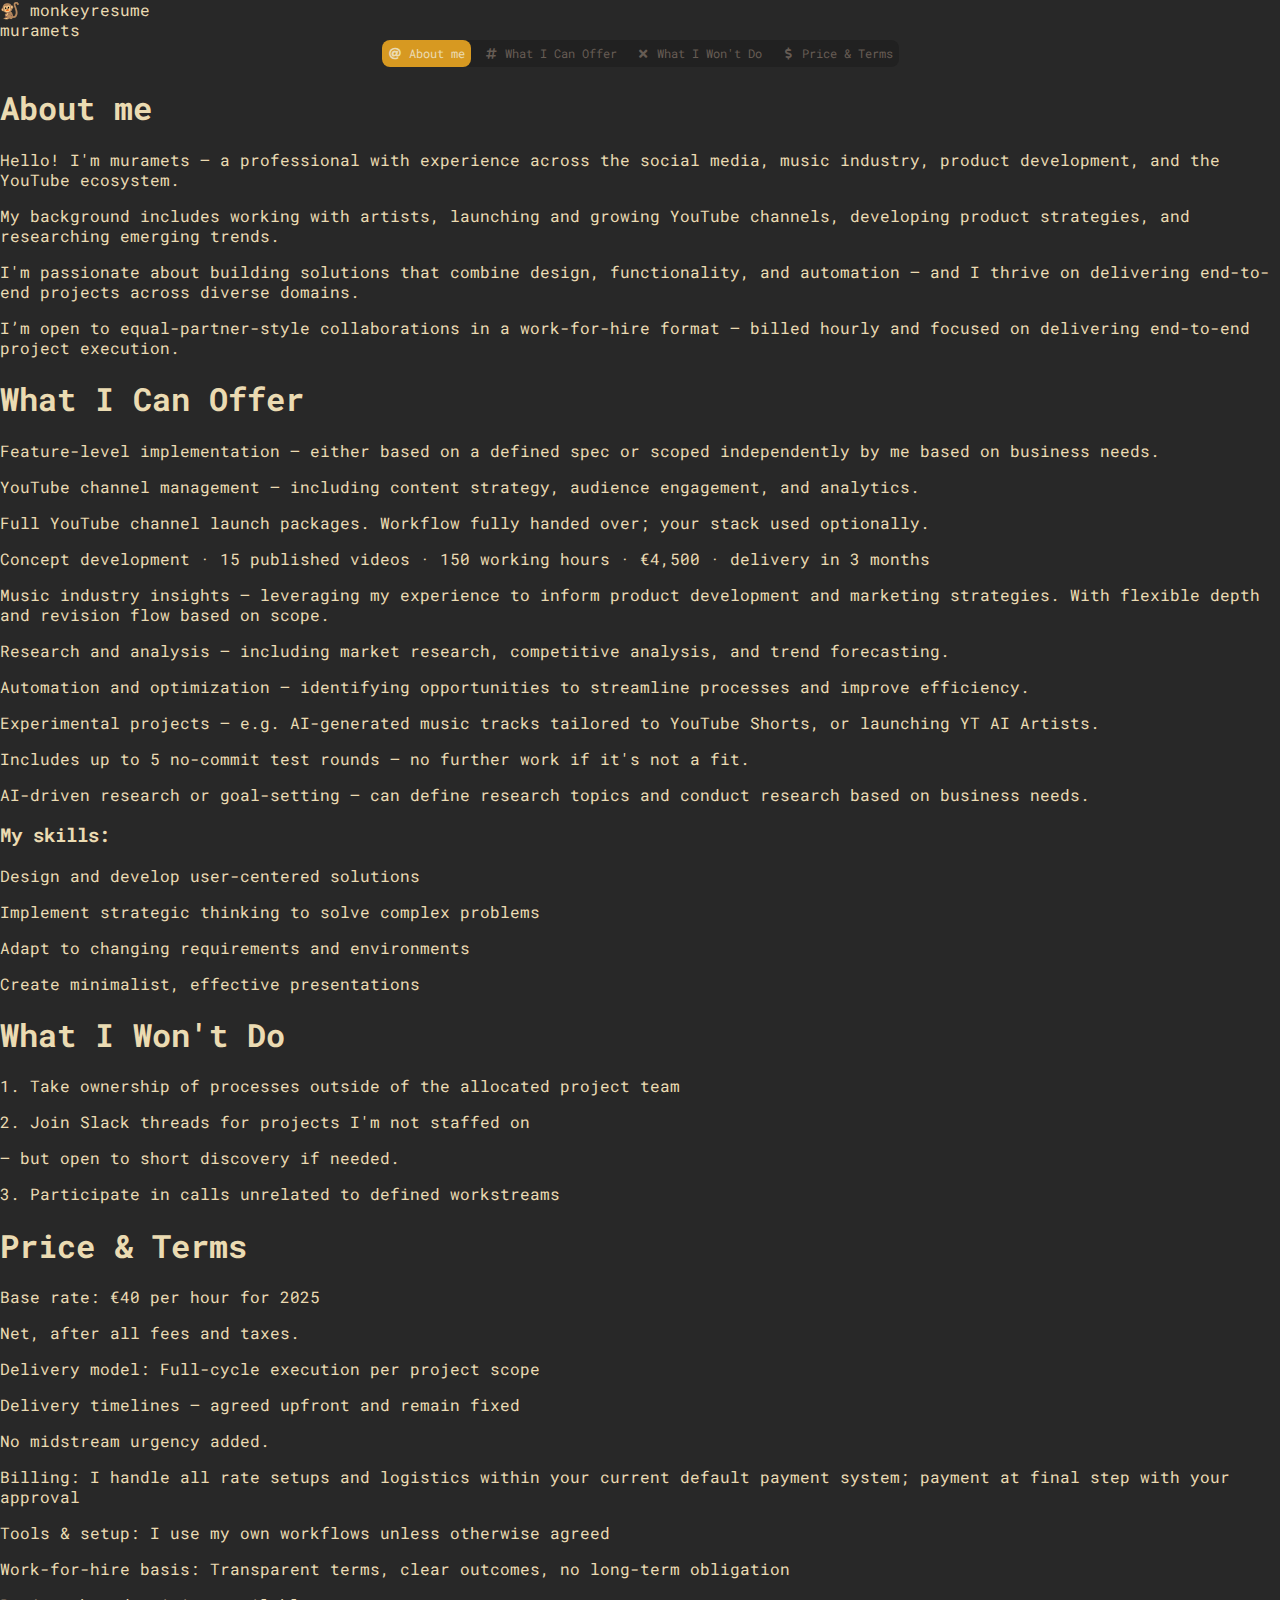
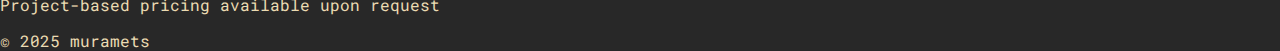
<file: index.html>
<!DOCTYPE html>
<html lang="en">
<head>
    <meta charset="UTF-8">
    <meta name="viewport" content="width=device-width, initial-scale=1.0">
    <title>MonkeyType Resume</title>
    <!-- Fonts included from Google -->
    <link rel="stylesheet" href="https://fonts.googleapis.com/css2?family=Roboto+Mono:wght@400&display=swap">
    <link rel="stylesheet" href="https://cdnjs.cloudflare.com/ajax/libs/font-awesome/5.15.4/css/all.min.css">
    <link rel="icon" href="data:image/svg+xml,<svg xmlns=%22http://www.w3.org/2000/svg%22 viewBox=%220 0 100 100%22><text y=%22.9em%22 font-size=%2290%22>⌨️</text></svg>">
    <!-- Link to external CSS file -->
    <link rel="stylesheet" href="monkeytype_gruvbox_dark_extracted_styles/gruvbox_dark_styles/gruvbox_dark_colors.css">
    <link rel="stylesheet" href="monkeytype_gruvbox_dark_extracted_styles/gruvbox_dark_styles/fonts.css">
    <link rel="stylesheet" href="monkeytype_gruvbox_dark_extracted_styles/gruvbox_dark_styles/animations.css">
    <link rel="stylesheet" href="monkeytype_gruvbox_dark_extracted_styles/gruvbox_dark_styles/general_ui.css">
    <link rel="stylesheet" href="monkeytype_gruvbox_dark_extracted_styles/gruvbox_dark_styles/typing_test_ui.css">
</head>
<body>
    <div class="container">
        <!-- Header with logo -->
        <header>
            <div class="logo">
                <span class="logo-icon">🐒</span>
                <span class="logo-text">monkeyresume</span>
            </div>
            <div class="user-info">
                <span class="username">muramets</span>
            </div>
        </header>

        <!-- Navigation Menu - Monkeytype Style -->
        <div id="testConfig" class="full-width">
            <div class="row">
                <div class="mode">
                    <button class="textButton nav-item active" data-section="about-me">
                        <i class="fas fa-fw fa-at"></i>
                        About me
                    </button>
                    <button class="textButton nav-item" data-section="what-i-can-do">
                        <i class="fas fa-fw fa-hashtag"></i>
                        What I Can Offer
                    </button>
                    <button class="textButton nav-item" data-section="what-i-cant-do">
                        <i class="fas fa-fw fa-times"></i>
                        What I Won't Do
                    </button>
                    <button class="textButton nav-item" data-section="price-terms">
                        <i class="fas fa-fw fa-dollar-sign"></i>
                        Price & Terms
                    </button>
                </div>
            </div>
        </div>

        <!-- Content Area -->
        <div class="content-area">
            <div id="about-me" class="content-section active">
                <h1 class="typing-effect">About me</h1>
                <div class="typing-container">
                    <p class="typing-text">Hello! I'm muramets — a professional with experience across the social media, music industry, product development, and the YouTube ecosystem.</p>
                    <p class="typing-text">My background includes working with artists, launching and growing YouTube channels, developing product strategies, and researching emerging trends.</p>
                    <p class="typing-text">I'm passionate about building solutions that combine design, functionality, and automation — and I thrive on delivering end-to-end projects across diverse domains.</p>
                    <p class="typing-text">I’m open to equal-partner-style collaborations in a work-for-hire format — billed hourly and focused on delivering end-to-end project execution.

</p>

                </div>
            </div>

            <div id="what-i-can-do" class="content-section">
                <h1 class="typing-effect">What I Can Offer</h1>
                <div class="typing-container">
                    <div class="offer-item main-offer">
                        <p class="typing-text"><span class="offer-title">Feature-level implementation</span> — either based on a defined spec or scoped independently by me based on business needs.</p>
                    </div>
                    
                    <div class="offer-item main-offer">
                        <p class="typing-text"><span class="offer-title">YouTube channel management</span> — including content strategy, audience engagement, and analytics.</p>
                        <div class="sub-offer">
                            <p class="typing-text">Full YouTube channel launch packages. Workflow fully handed over; your stack used optionally.</p>
                            <p class="typing-text footnote-info">Concept development · 15 published videos · 150 working hours · €4,500 · delivery in 3 months</p>
                        </div>
                    </div>
                    
                    <div class="offer-item main-offer">
                        <p class="typing-text"><span class="offer-title">Music industry insights</span> — leveraging my experience to inform product development and marketing strategies. With flexible depth and revision flow based on scope.</p>
                    </div>
                    
                    <div class="offer-item main-offer">
                        <p class="typing-text"><span class="offer-title">Research and analysis</span> — including market research, competitive analysis, and trend forecasting.</p>
                    </div>
                    
                    <div class="offer-item main-offer">
                        <p class="typing-text"><span class="offer-title">Automation and optimization</span> — identifying opportunities to streamline processes and improve efficiency.</p>
                    </div>
                    
                    <div class="offer-item main-offer">
                        <p class="typing-text"><span class="offer-title">Experimental projects</span> — e.g. AI-generated music tracks tailored to YouTube Shorts, or launching YT AI Artists.</p>
                        <div class="sub-offer">
                            <p class="typing-text footnote-info">Includes up to 5 no-commit test rounds — no further work if it's not a fit.</p>
                        </div>
                    </div>
                    
                    <div class="offer-item main-offer">
                        <p class="typing-text"><span class="offer-title">AI-driven research or goal-setting</span> — can define research topics and conduct research based on business needs.</p>
                    </div>
                    
                    <h3 class="subheading typing-text">My skills:</h3>
                    
                    <div class="skills-list">
                        <p class="typing-text skill-item">Design and develop user-centered solutions</p>
                        <p class="typing-text skill-item">Implement strategic thinking to solve complex problems</p>
                        <p class="typing-text skill-item">Adapt to changing requirements and environments</p>
                        <p class="typing-text skill-item">Create minimalist, effective presentations</p>
                    </div>
                </div>
            </div>

            <div id="what-i-cant-do" class="content-section">
                <h1 class="typing-effect">What I Won't Do</h1>
                <div class="typing-container">
                    <div class="constraint-list">
                        <p class="typing-text"><span class="constraint-item"><span class="highlight-number">1.</span> Take ownership of processes outside of the allocated project team</span></p>
                        <p class="typing-text"><span class="constraint-item"><span class="highlight-number">2.</span> Join Slack threads for projects I'm not staffed on</span></p>
                        <div class="sub-offer">
                            <p class="typing-text footnote-info">— but open to short discovery if needed.</p>
                        </div>
                        <p class="typing-text"><span class="constraint-item"><span class="highlight-number">3.</span> Participate in calls unrelated to defined workstreams</span></p>
                    </div>
                </div>
            </div>

            <div id="price-terms" class="content-section">
                <h1 class="typing-effect">Price & Terms</h1>
                <div class="typing-container">
                    <div class="terms-list">
                        <p class="typing-text"><span class="term-title">Base rate:</span> €40 per hour for 2025</p>
                        <div class="sub-offer">
                            <p class="typing-text footnote-info">Net, after all fees and taxes.</p>
                        </div>
                        <p class="typing-text"><span class="term-title">Delivery model:</span> Full-cycle execution per project scope</p>
                        <p class="typing-text"><span class="term-title">Delivery timelines</span> — agreed upfront and remain fixed</p>
                        <div class="sub-offer">
                            <p class="typing-text footnote-info">No midstream urgency added.</p>
                        </div>
                        <p class="typing-text"><span class="term-title">Billing:</span> I handle all rate setups and logistics within your current default payment system; payment at final step with your approval</p>
                        <p class="typing-text"><span class="term-title">Tools & setup:</span> I use my own workflows unless otherwise agreed</p>
                        <p class="typing-text"><span class="term-title">Work-for-hire basis:</span> Transparent terms, clear outcomes, no long-term obligation</p>
                        <p class="typing-text"><span class="term-title">Project-based pricing</span> available upon request</p>
                    </div>
                </div>
            </div>
        </div>

        <!-- Footer -->
        <footer>
            <div class="footer-text">© 2025 muramets</div>
        </footer>
    </div>

    <!-- Link to external JavaScript file -->
    <script src="script.js"></script>
</body>
</html>
</file>
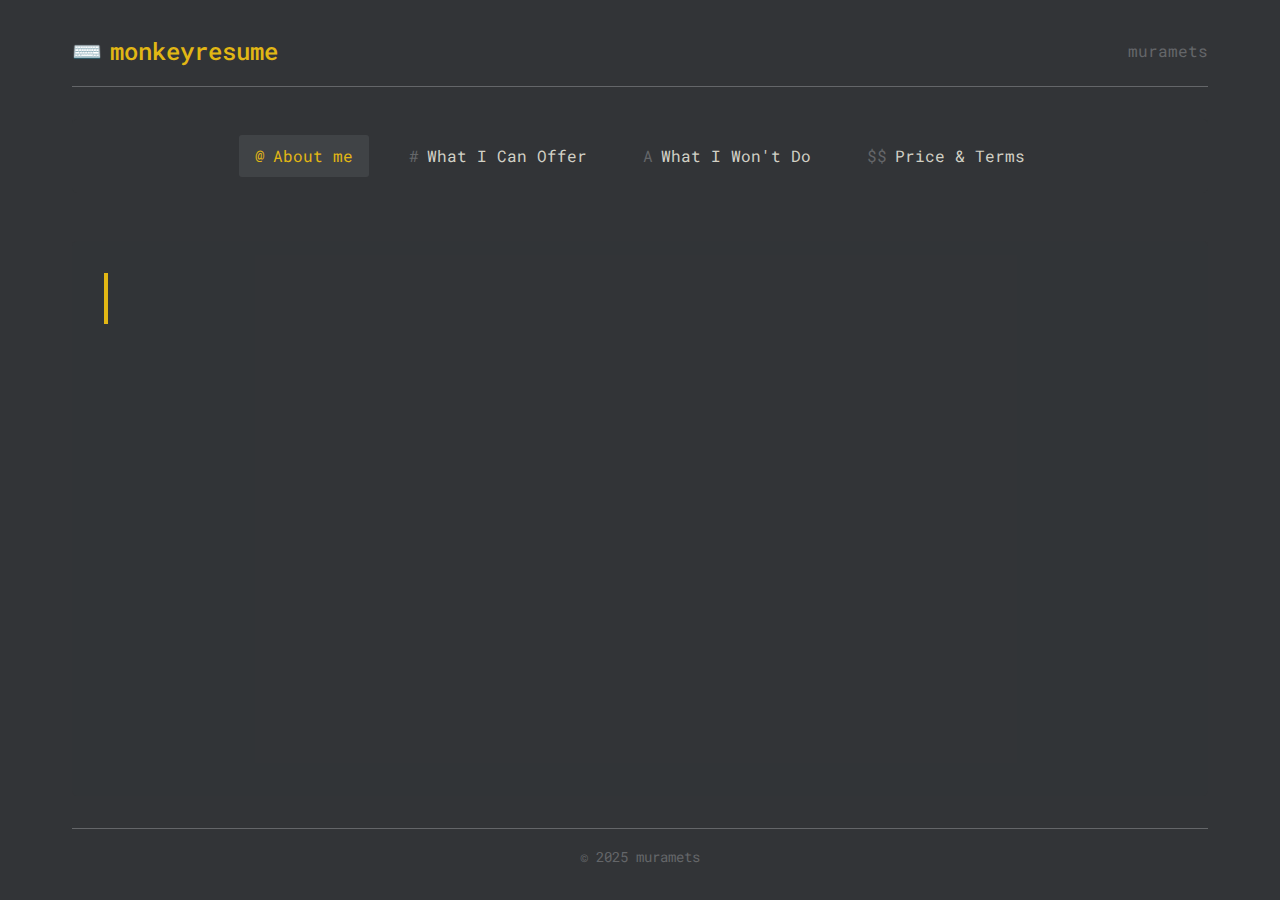
<file: monkeyresume.html>
<!DOCTYPE html>
<html lang="en">
<head>
    <meta charset="UTF-8">
    <meta name="viewport" content="width=device-width, initial-scale=1.0">
    <title>MonkeyType Resume</title>
    <!-- Fonts included from Google -->
    <link rel="stylesheet" href="https://fonts.googleapis.com/css2?family=Roboto+Mono:wght@400&display=swap">
    <link rel="icon" href="data:image/svg+xml,<svg xmlns=%22http://www.w3.org/2000/svg%22 viewBox=%220 0 100 100%22><text y=%22.9em%22 font-size=%2290%22>⌨️</text></svg>">
    <!-- Inline CSS - all styles in one file -->
    <style>
        /* MonkeyType-inspired CSS */
        :root {
            --bg-color: #323437;
            --main-color: #e2b714;
            --text-color: #d1d0c5;
            --sub-color: #646669;
            --sub-alt-color: #2c2e31;
            --error-color: #ca4754;
            --font-family: 'Roboto Mono', monospace;
        }

        * {
            margin: 0;
            padding: 0;
            box-sizing: border-box;
        }

        body {
            background-color: var(--bg-color);
            color: var(--text-color);
            font-family: var(--font-family);
            line-height: 1.6;
            height: 100vh;
            overflow-x: hidden;
        }

        .container {
            max-width: 1200px;
            margin: 0 auto;
            padding: 2rem;
            display: flex;
            flex-direction: column;
            min-height: 100vh;
        }

        /* Header Styling */
        header {
            display: flex;
            justify-content: space-between;
            align-items: center;
            margin-bottom: 2rem;
            padding-bottom: 1rem;
            border-bottom: 1px solid var(--sub-color);
        }

        .logo {
            display: flex;
            align-items: center;
            gap: 0.5rem;
        }

        .logo-icon {
            font-size: 1.5rem;
        }

        .logo-text {
            font-size: 1.5rem;
            color: var(--main-color);
            font-weight: 500;
        }

        .user-info {
            font-size: 1rem;
            color: var(--sub-color);
        }

        /* Navigation Menu */
        .navigation {
            display: flex;
            justify-content: center;
            flex-wrap: wrap;
            gap: 1.5rem;
            margin-bottom: 3rem;
            padding: 1rem;
            border-radius: 5px;
            background-color: rgba(50, 52, 55, 0.8);
        }

        .nav-item {
            display: flex;
            align-items: center;
            gap: 0.5rem;
            padding: 0.5rem 1rem;
            cursor: pointer;
            transition: color 0.3s ease;
            border-radius: 3px;
        }

        .nav-item:hover {
            color: var(--main-color);
            background-color: rgba(100, 102, 105, 0.3);
        }

        .nav-item.active {
            color: var(--main-color);
            background-color: rgba(100, 102, 105, 0.3);
        }

        .nav-item .icon {
            color: var(--sub-color);
        }

        .nav-item:hover .icon,
        .nav-item.active .icon {
            color: var(--main-color);
        }

        /* Content Area */
        .content-area {
            flex: 1;
            padding: 2rem;
            background-color: rgba(50, 52, 55, 0.3);
            border-radius: 5px;
            overflow-y: auto;
        }

        .content-section {
            display: none;
            opacity: 0;
            transition: opacity 0.5s ease;
        }

        .content-section.active {
            display: block;
            opacity: 1;
        }

        .typing-effect {
            color: var(--main-color);
            margin-bottom: 2rem;
            font-size: 2rem;
            font-weight: 500;
            border-right: 0.15em solid var(--main-color);
            white-space: nowrap;
            overflow: hidden;
            width: 0;
            animation: typing 1.5s steps(20, end) forwards, blink 0.75s step-end infinite;
        }

        .typing-container {
            margin-top: 2rem;
        }

        .typing-text {
            margin-bottom: 1rem;
            overflow: hidden;
            opacity: 0;
            transform: translateY(10px);
        }

        /* Enhanced Content Styling */
        .subheading {
            color: var(--main-color);
            font-size: 1.3rem;
            margin-top: 2rem;
            margin-bottom: 1rem;
            font-weight: 500;
            border-bottom: 1px solid var(--main-color);
            padding-bottom: 0.5rem;
            display: inline-block;
        }

        /* Offer Styling with Hierarchy */
        .offer-item {
            margin-bottom: 1.5rem;
        }

        .main-offer {
            border-left: 2px solid transparent;
            padding-left: 0;
            transition: border-color 0.2s ease;
        }

        .main-offer:hover {
            border-left: 2px solid var(--main-color);
        }

        .offer-title {
            color: var(--main-color);
            font-weight: 500;
        }

        .sub-offer {
            margin-top: 0.5rem;
            margin-left: 1.5rem;
            padding-left: 0.75rem;
            border-left: 1px solid var(--sub-color);
            opacity: 0;
            transform: translateY(5px);
        }

        .sub-offer.active {
            opacity: 1;
            transform: translateY(0);
            transition: opacity 0.3s ease, transform 0.3s ease;
        }

        .footnote-info {
            color: var(--sub-color);
            font-size: 0.85em;
            margin-top: 0.2rem;
            opacity: 0.8;
        }

        .supplementary-info {
            color: var(--sub-color);
            font-size: 0.9em;
        }

        .skills-list {
            margin-top: 1rem;
            margin-left: 1rem;
        }

        .skill-item {
            position: relative;
            padding-left: 1rem;
        }

        .skill-item::before {
            content: "•";
            position: absolute;
            left: 0;
            color: var(--main-color);
        }

        .constraint-list {
            margin-top: 1rem;
        }

        .constraint-item {
            font-weight: 500;
        }

        .highlight-number {
            color: var(--main-color);
            font-weight: 500;
        }

        .terms-list {
            margin-top: 1rem;
        }

        .term-title {
            color: var(--main-color);
            font-weight: 500;
        }

        /* Footer */
        footer {
            margin-top: 2rem;
            padding-top: 1rem;
            text-align: center;
            color: var(--sub-color);
            font-size: 0.9rem;
            border-top: 1px solid var(--sub-color);
        }

        /* Animations */
        @keyframes typing {
            from { width: 0 }
            to { width: 100% }
        }

        @keyframes blink {
            from, to { border-color: transparent }
            50% { border-color: var(--main-color) }
        }

        @keyframes fadeInUp {
            from {
                opacity: 0;
                transform: translateY(10px);
            }
            to {
                opacity: 1;
                transform: translateY(0);
            }
        }

        /* Responsive Design */
        @media (max-width: 768px) {
            .container {
                padding: 1rem;
            }
            
            .navigation {
                flex-direction: column;
                align-items: flex-start;
                gap: 0.5rem;
            }
            
            .content-area {
                padding: 1rem;
            }
            
            .typing-effect {
                font-size: 1.5rem;
            }
            
            .subheading {
                font-size: 1.2rem;
            }
        }

        /* Cursor Animation Effect */
        .cursor-effect {
            position: absolute;
            width: 3px;
            height: 3px;
            background-color: var(--main-color);
            border-radius: 50%;
            pointer-events: none;
            opacity: 0.3;
            z-index: 9999;
            animation: cursorFade 0.4s ease-out forwards;
        }

        @keyframes cursorFade {
            0% {
                transform: scale(1);
                opacity: 0.3;
            }
            100% {
                transform: scale(1.5);
                opacity: 0;
            }
        }
    </style>
</head>
<body>
    <div class="container">
        <!-- Header with logo -->
        <header>
            <div class="logo">
                <span class="logo-icon">⌨️</span>
                <span class="logo-text">monkeyresume</span>
            </div>
            <div class="user-info">
                <span class="username">muramets</span>
            </div>
        </header>

        <!-- Navigation Menu -->
        <div class="navigation">
            <div class="nav-item" data-section="about-me">
                <span class="icon">@</span>
                <span class="text">About me</span>
            </div>
            <div class="nav-item" data-section="what-i-can-do">
                <span class="icon">#</span>
                <span class="text">What I Can Offer</span>
            </div>
            <div class="nav-item" data-section="what-i-cant-do">
                <span class="icon">A</span>
                <span class="text">What I Won't Do</span>
            </div>
            <div class="nav-item" data-section="price-terms">
                <span class="icon">$$</span>
                <span class="text">Price & Terms</span>
            </div>
        </div>

        <!-- Content Area -->
        <div class="content-area">
            <div id="about-me" class="content-section active">
                <h1 class="typing-effect">About me</h1>
                <div class="typing-container">
                    <p class="typing-text">Hello! I'm muramets — a professional with experience across the music industry, product development, and the YouTube ecosystem.</p>
                    <p class="typing-text">My background includes working with artists, launching and growing YouTube channels, developing product strategies, and researching emerging trends.</p>
                    <p class="typing-text">I'm passionate about building solutions that combine design, functionality, and automation — and I thrive on delivering end-to-end projects across diverse domains.</p>
                </div>
            </div>

            <div id="what-i-can-do" class="content-section">
                <h1 class="typing-effect">What I Can Offer</h1>
                <div class="typing-container">
                    <div class="offer-item main-offer">
                        <p class="typing-text"><span class="offer-title">Feature-level implementation</span> — either based on a defined spec or scoped independently by me based on business needs.</p>
                    </div>
                    
                    <div class="offer-item main-offer">
                        <p class="typing-text"><span class="offer-title">YouTube channel management</span> — including content strategy, audience engagement, and analytics.</p>
                        <div class="sub-offer">
                            <p class="typing-text">Full YouTube channel launch packages. Workflow fully handed over; your stack used optionally.</p>
                            <p class="typing-text footnote-info">30 videos · 150 hours · €4,500 · delivery in 3 months</p>
                        </div>
                    </div>
                    
                    <div class="offer-item main-offer">
                        <p class="typing-text"><span class="offer-title">Music industry insights</span> — leveraging my experience to inform product development and marketing strategies. With flexible depth and revision flow based on scope.</p>
                    </div>
                    
                    <div class="offer-item main-offer">
                        <p class="typing-text"><span class="offer-title">Research and analysis</span> — including market research, competitive analysis, and trend forecasting.</p>
                    </div>
                    
                    <div class="offer-item main-offer">
                        <p class="typing-text"><span class="offer-title">Automation and optimization</span> — identifying opportunities to streamline processes and improve efficiency.</p>
                    </div>
                    
                    <div class="offer-item main-offer">
                        <p class="typing-text"><span class="offer-title">Experimental projects</span> — e.g. AI-generated music tracks for Shorts, or launching AI Artists.</p>
                        <div class="sub-offer">
                            <p class="typing-text footnote-info">Includes up to 5 no-commit test rounds — no further work if it's not a fit.</p>
                        </div>
                    </div>
                    
                    <div class="offer-item main-offer">
                        <p class="typing-text"><span class="offer-title">AI-driven research or goal-setting</span> — can define research topics based on business needs.</p>
                    </div>
                    
                    <h3 class="subheading typing-text">My skills:</h3>
                    
                    <div class="skills-list">
                        <p class="typing-text skill-item">Design and develop user-centered solutions</p>
                        <p class="typing-text skill-item">Implement strategic thinking to solve complex problems</p>
                        <p class="typing-text skill-item">Adapt to changing requirements and environments</p>
                        <p class="typing-text skill-item">Create minimalist, effective presentations</p>
                    </div>
                </div>
            </div>

            <div id="what-i-cant-do" class="content-section">
                <h1 class="typing-effect">What I Won't Do</h1>
                <div class="typing-container">
                    <div class="constraint-list">
                        <p class="typing-text"><span class="constraint-item"><span class="highlight-number">1.</span> Take ownership of processes outside of the allocated project team</span></p>
                        <p class="typing-text"><span class="constraint-item"><span class="highlight-number">2.</span> Join Slack threads for projects I'm not staffed on</span></p>
                        <div class="sub-offer">
                            <p class="typing-text footnote-info">— but open to short discovery if needed.</p>
                        </div>
                        <p class="typing-text"><span class="constraint-item"><span class="highlight-number">3.</span> Participate in calls unrelated to defined workstreams</span></p>
                    </div>
                </div>
            </div>

            <div id="price-terms" class="content-section">
                <h1 class="typing-effect">Price & Terms</h1>
                <div class="typing-container">
                    <div class="terms-list">
                        <p class="typing-text"><span class="term-title">Base rate:</span> $35 per hour for 2025</p>
                        <p class="typing-text"><span class="term-title">Delivery model:</span> Full-cycle execution per project scope</p>
                        <p class="typing-text"><span class="term-title">Delivery timelines</span> — agreed upfront and fixed per engagement</p>
                        <div class="sub-offer">
                            <p class="typing-text footnote-info">No midstream urgency added.</p>
                        </div>
                        <p class="typing-text"><span class="term-title">Billing:</span> I handle all rate setups and logistics within your current default payment system; payment at final step with your approval</p>
                        <p class="typing-text"><span class="term-title">Tools & setup:</span> I use my own workflows unless otherwise agreed</p>
                        <p class="typing-text"><span class="term-title">Work-for-hire basis:</span> Transparent terms, clear outcomes, no long-term obligation</p>
                        <p class="typing-text"><span class="term-title">Project-based pricing</span> available upon request</p>
                    </div>
                </div>
            </div>
        </div>

        <!-- Footer -->
        <footer>
            <div class="footer-text">© 2025 muramets</div>
        </footer>
    </div>

    <!-- Inline JavaScript - all scripts in one file -->
    <script>
        document.addEventListener('DOMContentLoaded', () => {
            // Get all navigation items and content sections
            const navItems = document.querySelectorAll('.nav-item');
            const contentSections = document.querySelectorAll('.content-section');
            
            // Set initial active section
            let activeSection = document.getElementById('about-me');
            let activeNavItem = document.querySelector('[data-section="about-me"]');
            activeNavItem.classList.add('active');
            
            // Initialize typing animation for initial active section
            setTimeout(() => {
                animateTypingTexts(activeSection);
            }, 1500); // Start after heading animation
            
            // Add click event listeners to navigation items
            navItems.forEach(item => {
                item.addEventListener('click', () => {
                    // Get the section ID from the data attribute
                    const sectionId = item.getAttribute('data-section');
                    const targetSection = document.getElementById(sectionId);
                    
                    // Skip if clicking the already active section
                    if (targetSection === activeSection) return;
                    
                    // Remove active class from current active elements
                    activeNavItem.classList.remove('active');
                    activeSection.classList.remove('active');
                    
                    // Add active class to clicked nav item and corresponding section
                    item.classList.add('active');
                    targetSection.classList.add('active');
                    
                    // Reset and start animations for the new section
                    resetTypingEffects(targetSection);
                    setTimeout(() => {
                        animateTypingTexts(targetSection);
                    }, 1500); // Start after heading animation
                    
                    // Update active references
                    activeSection = targetSection;
                    activeNavItem = item;
                });
            });
            
            // Function to animate the typing texts in a section
            function animateTypingTexts(section) {
                const typingTexts = section.querySelectorAll('.typing-text');
                const subOffers = section.querySelectorAll('.sub-offer');
                
                // First, ensure all sub-offers are reset
                subOffers.forEach(subOffer => {
                    subOffer.classList.remove('active');
                });
                
                // Animate main text items
                typingTexts.forEach((text, index) => {
                    // Add animation with delay based on index
                    setTimeout(() => {
                        text.style.animation = 'fadeInUp 0.5s ease forwards';
                    }, index * 200); // Stagger the animations
                });
                
                // Activate all sub-offers with a delay after texts start animating
                setTimeout(() => {
                    subOffers.forEach(subOffer => {
                        subOffer.classList.add('active');
                    });
                }, typingTexts.length * 50 + 80); // Wait for most texts to appear
            }
            
            // Function to reset typing effects for a section
            function resetTypingEffects(section) {
                // Reset heading animation
                const heading = section.querySelector('.typing-effect');
                heading.style.animation = 'none';
                heading.offsetHeight; // Trigger reflow
                heading.style.animation = 'typing 1.5s steps(20, end) forwards, blink 0.75s step-end infinite';
                
                // Reset paragraph animations
                const typingTexts = section.querySelectorAll('.typing-text');
                typingTexts.forEach(text => {
                    text.style.animation = 'none';
                    text.style.opacity = '0';
                    text.style.transform = 'translateY(10px)';
                });
                
                // Reset sub-offers
                const subOffers = section.querySelectorAll('.sub-offer');
                subOffers.forEach(subOffer => {
                    subOffer.classList.remove('active');
                });
            }
            
            // Add cursor hover effect for subtle mouse trail
            document.addEventListener('mousemove', (e) => {
                // Create cursor effect at a reduced frequency for performance
                if (Math.random() > 0.4) { // Only create effects 20% of the time for lightweight trail
                    const cursor = document.createElement('div');
                    cursor.classList.add('cursor-effect');
                    cursor.style.left = e.pageX + 'px';
                    cursor.style.top = e.pageY + 'px';
                    
                    // Make the effect smaller and more subtle
                    cursor.style.opacity = '0.5'; // Lower opacity
                    cursor.style.width = '3px';
                    cursor.style.height = '3px';
                    
                    document.body.appendChild(cursor);
                    
                    // Remove after animation completes
                    setTimeout(() => {
                        cursor.remove();
                    }, 400);
                }
            });
        });
    </script>
</body>
</html>
</file>
<file: monkeytype_gruvbox_dark_extracted_styles/gruvbox_dark_styles/gruvbox_dark_colors.css>
:root {
  --bg-color: #282828; /* Main background color */
  --main-color: #d79921; /* Primary color used for accents, like the countdown timer and highlights */
  --caret-color: #fabd2f; /* Color of the caret (text cursor) */
  --sub-color: #665c54; /* Secondary color, often used for less important text or UI elements */
  --sub-alt-color: #212121; /* An alternative secondary color, possibly for different states or elements */
  --text-color: #ebdbb2; /* Main text color */
  --error-color: #fb4934; /* Color used for error messages or incorrect input indications */
  --error-extra-color: #cc241d; /* An additional color for errors, perhaps for borders or more emphasis */
  --colorful-error-color: #cc241d; /* A more vibrant error color, for use in colorful themes or elements */
  --colorful-error-extra-color: #9d0006; /* An extra vibrant error color, for highlights or specific error states */
}
</file>
<file: monkeytype_gruvbox_dark_extracted_styles/gruvbox_dark_styles/fonts.css>
/* This file defines the @font-face rules for various font families used in the application. */
/* Each @font-face rule specifies the font family name, style, weight, display behavior, and the source URL for the font file. */
/* Font files are expected to be in WOFF2 format and located in the ../webfonts/ directory for general use, */
/* and in the ../webfonts-preview/ directory for preview purposes. */

/* Font definition for 'Source Code Pro' */
@font-face {
  font-family: "Source Code Pro";
  font-style: normal;
  font-weight: 400;
  font-display: block;
  src: url("../webfonts/SourceCodePro-Regular.woff2") format("woff2"); /* Path to SourceCodePro-Regular.woff2 */
}
/* Font definition for 'Source Code Pro Preview' */
@font-face {
  font-family: "Source Code Pro Preview";
  font-style: normal;
  font-weight: 400;
  font-display: block;
  src: url("../webfonts-preview/SourceCodePro-Regular.woff2") format("woff2"); /* Path to SourceCodePro-Regular.woff2 for preview */
}

/* Font definition for 'JetBrains Mono' */
@font-face {
  font-family: "JetBrains Mono";
  font-style: normal;
  font-weight: 400;
  font-display: block;
  src: url("../webfonts/JetBrainsMono-Regular.woff2") format("woff2"); /* Path to JetBrainsMono-Regular.woff2 */
}
/* Font definition for 'JetBrains Mono Preview' */
@font-face {
  font-family: "JetBrains Mono Preview";
  font-style: normal;
  font-weight: 400;
  font-display: block;
  src: url("../webfonts-preview/JetBrainsMono-Regular.woff2") format("woff2"); /* Path to JetBrainsMono-Regular.woff2 for preview */
}

/* Font definition for 'Montserrat' */
@font-face {
  font-family: "Montserrat";
  font-style: normal;
  font-weight: 400;
  font-display: block;
  src: url("../webfonts/Montserrat-Regular.woff2") format("woff2"); /* Path to Montserrat-Regular.woff2 */
}
/* Font definition for 'Montserrat Preview' */
@font-face {
  font-family: "Montserrat Preview";
  font-style: normal;
  font-weight: 400;
  font-display: block;
  src: url("../webfonts-preview/Montserrat-Regular.woff2") format("woff2"); /* Path to Montserrat-Regular.woff2 for preview */
}

/* Font definition for 'Roboto' */
@font-face {
  font-family: "Roboto";
  font-style: normal;
  font-weight: 400;
  font-display: block;
  src: url("../webfonts/Roboto-Regular.woff2") format("woff2"); /* Path to Roboto-Regular.woff2 */
}
/* Font definition for 'Roboto Preview' */
@font-face {
  font-family: "Roboto Preview";
  font-style: normal;
  font-weight: 400;
  font-display: block;
  src: url("../webfonts-preview/Roboto-Regular.woff2") format("woff2"); /* Path to Roboto-Regular.woff2 for preview */
}

/* Font definition for 'Titillium Web' */
@font-face {
  font-family: "Titillium Web";
  font-style: normal;
  font-weight: 400;
  font-display: block;
  src: url("../webfonts/TitilliumWeb-Regular.woff2") format("woff2"); /* Path to TitilliumWeb-Regular.woff2 */
}
/* Font definition for 'Titillium Web Preview' */
@font-face {
  font-family: "Titillium Web Preview";
  font-style: normal;
  font-weight: 400;
  font-display: block;
  src: url("../webfonts-preview/TitilliumWeb-Regular.woff2") format("woff2"); /* Path to TitilliumWeb-Regular.woff2 for preview */
}

/* Font definition for 'Oxygen' */
@font-face {
  font-family: "Oxygen";
  font-style: normal;
  font-weight: 400;
  font-display: block;
  src: url("../webfonts/Oxygen-Regular.woff2") format("woff2"); /* Path to Oxygen-Regular.woff2 */
}
/* Font definition for 'Oxygen Preview' */
@font-face {
  font-family: "Oxygen Preview";
  font-style: normal;
  font-weight: 400;
  font-display: block;
  src: url("../webfonts-preview/Oxygen-Regular.woff2") format("woff2"); /* Path to Oxygen-Regular.woff2 for preview */
}

/* Font definition for 'Itim' */
@font-face {
  font-family: "Itim";
  font-style: normal;
  font-weight: 400;
  font-display: block;
  src: url("../webfonts/Itim-Regular.woff2") format("woff2"); /* Path to Itim-Regular.woff2 */
}
/* Font definition for 'Itim Preview' */
@font-face {
  font-family: "Itim Preview";
  font-style: normal;
  font-weight: 400;
  font-display: block;
  src: url("../webfonts-preview/Itim-Regular.woff2") format("woff2"); /* Path to Itim-Regular.woff2 for preview */
}

/* Font definition for 'Comfortaa' */
@font-face {
  font-family: "Comfortaa";
  font-style: normal;
  font-weight: 400;
  font-display: block;
  src: url("../webfonts/Comfortaa-Regular.woff2") format("woff2"); /* Path to Comfortaa-Regular.woff2 */
}
/* Font definition for 'Comfortaa Preview' */
@font-face {
  font-family: "Comfortaa Preview";
  font-style: normal;
  font-weight: 400;
  font-display: block;
  src: url("../webfonts-preview/Comfortaa-Regular.woff2") format("woff2"); /* Path to Comfortaa-Regular.woff2 for preview */
}

/* Font definition for 'Coming Soon' */
@font-face {
  font-family: "Coming Soon";
  font-style: normal;
  font-weight: 400;
  font-display: block;
  src: url("../webfonts/ComingSoon-Regular.woff2") format("woff2"); /* Path to ComingSoon-Regular.woff2 */
}
/* Font definition for 'Coming Soon Preview' */
@font-face {
  font-family: "Coming Soon Preview";
  font-style: normal;
  font-weight: 400;
  font-display: block;
  src: url("../webfonts-preview/ComingSoon-Regular.woff2") format("woff2"); /* Path to ComingSoon-Regular.woff2 for preview */
}

/* Font definition for 'Atkinson Hyperlegible' */
@font-face {
  font-family: "Atkinson Hyperlegible";
  font-style: normal;
  font-weight: 400;
  font-display: block;
  src: url("../webfonts/AtkinsonHyperlegible-Regular.woff2") format("woff2"); /* Path to AtkinsonHyperlegible-Regular.woff2 */
}
/* Font definition for 'Atkinson Hyperlegible Preview' */
@font-face {
  font-family: "Atkinson Hyperlegible Preview";
  font-style: normal;
  font-weight: 400;
  font-display: block;
  src: url("../webfonts-preview/AtkinsonHyperlegible-Regular.woff2") format("woff2"); /* Path to AtkinsonHyperlegible-Regular.woff2 for preview */
}

/* Font definition for 'Lato' */
@font-face {
  font-family: "Lato";
  font-style: normal;
  font-weight: 400;
  font-display: block;
  src: url("../webfonts/Lato-Regular.woff2") format("woff2"); /* Path to Lato-Regular.woff2 */
}
/* Font definition for 'Lato Preview' */
@font-face {
  font-family: "Lato Preview";
  font-style: normal;
  font-weight: 400;
  font-display: block;
  src: url("../webfonts-preview/Lato-Regular.woff2") format("woff2"); /* Path to Lato-Regular.woff2 for preview */
}

/* Font definition for 'Lalezar' */
@font-face {
  font-family: "Lalezar";
  font-style: normal;
  font-weight: 400;
  font-display: block;
  src: url("../webfonts/Lalezar-Regular.woff2") format("woff2"); /* Path to Lalezar-Regular.woff2 */
}
/* Font definition for 'Lalezar Preview' */
@font-face {
  font-family: "Lalezar Preview";
  font-style: normal;
  font-weight: 400;
  font-display: block;
  src: url("../webfonts-preview/Lalezar-Regular.woff2") format("woff2"); /* Path to Lalezar-Regular.woff2 for preview */
}

/* Font definition for 'Noto Naskh Arabic' */
@font-face {
  font-family: "Noto Naskh Arabic";
  font-style: normal;
  font-weight: 400;
  font-display: block;
  src: url("../webfonts/NotoNaskhArabic-Regular.woff2") format("woff2"); /* Path to NotoNaskhArabic-Regular.woff2 */
}
/* Font definition for 'Noto Naskh Arabic Preview' */
@font-face {
  font-family: "Noto Naskh Arabic Preview";
  font-style: normal;
  font-weight: 400;
  font-display: block;
  src: url("../webfonts-preview/NotoNaskhArabic-Regular.woff2") format("woff2"); /* Path to NotoNaskhArabic-Regular.woff2 for preview */
}

/* Font definition for 'Vazirmatn' */
@font-face {
  font-family: "Vazirmatn";
  font-style: normal;
  font-weight: 400;
  font-display: block;
  src: url("../webfonts/Vazirmatn-Regular.woff2") format("woff2"); /* Path to Vazirmatn-Regular.woff2 */
}
/* Font definition for 'Vazirmatn Preview' */
@font-face {
  font-family: "Vazirmatn Preview";
  font-style: normal;
  font-weight: 400;
  font-display: block;
  src: url("../webfonts-preview/Vazirmatn-Regular.woff2") format("woff2"); /* Path to Vazirmatn-Regular.woff2 for preview */
}

/* Font definition for 'Ubuntu' */
@font-face {
  font-family: "Ubuntu";
  font-style: normal;
  font-weight: 400;
  font-display: block;
  src: url("../webfonts/Ubuntu-Regular.woff2") format("woff2"); /* Path to Ubuntu-Regular.woff2 */
}
/* Font definition for 'Ubuntu Preview' */
@font-face {
  font-family: "Ubuntu Preview";
  font-style: normal;
  font-weight: 400;
  font-display: block;
  src: url("../webfonts-preview/Ubuntu-Regular.woff2") format("woff2"); /* Path to Ubuntu-Regular.woff2 for preview */
}

/* Font definition for 'Ubuntu Mono' */
@font-face {
  font-family: "Ubuntu Mono";
  font-style: normal;
  font-weight: 400;
  font-display: block;
  src: url("../webfonts/UbuntuMono-Regular.woff2") format("woff2"); /* Path to UbuntuMono-Regular.woff2 */
}
/* Font definition for 'Ubuntu Mono Preview' */
@font-face {
  font-family: "Ubuntu Mono Preview";
  font-style: normal;
  font-weight: 400;
  font-display: block;
  src: url("../webfonts-preview/UbuntuMono-Regular.woff2") format("woff2"); /* Path to UbuntuMono-Regular.woff2 for preview */
}

/* Font definition for 'Inconsolata' */
@font-face {
  font-family: "Inconsolata";
  font-style: normal;
  font-weight: 400;
  font-display: block;
  src: url("../webfonts/Inconsolata-Regular.woff2") format("woff2"); /* Path to Inconsolata-Regular.woff2 */
}
/* Font definition for 'Inconsolata Preview' */
@font-face {
  font-family: "Inconsolata Preview";
  font-style: normal;
  font-weight: 400;
  font-display: block;
  src: url("../webfonts-preview/Inconsolata-Regular.woff2") format("woff2"); /* Path to Inconsolata-Regular.woff2 for preview */
}

/* Font definition for 'IBM Plex Sans' (SemiBold) */
@font-face {
  font-family: "IBM Plex Sans";
  font-style: normal;
  font-weight: 600;
  font-display: block;
  src: url("../webfonts/IBMPlexSans-SemiBold.woff2") format("woff2"); /* Path to IBMPlexSans-SemiBold.woff2 */
}
/* Font definition for 'IBM Plex Sans Preview' (SemiBold) */
@font-face {
  font-family: "IBM Plex Sans Preview";
  font-style: normal;
  font-weight: 600;
  font-display: block;
  src: url("../webfonts-preview/IBMPlexSans-SemiBold.woff2") format("woff2"); /* Path to IBMPlexSans-SemiBold.woff2 for preview */
}

/* Font definition for 'Lexend Deca' */
@font-face {
  font-family: "Lexend Deca";
  font-style: normal;
  font-weight: 400;
  font-display: block;
  src: url("../webfonts/LexendDeca-Regular.woff2") format("woff2"); /* Path to LexendDeca-Regular.woff2 */
}
/* Font definition for 'Lexend Deca Preview' */
@font-face {
  font-family: "Lexend Deca Preview";
  font-style: normal;
  font-weight: 400;
  font-display: block;
  src: url("../webfonts-preview/LexendDeca-Regular.woff2") format("woff2"); /* Path to LexendDeca-Regular.woff2 for preview */
}

/* Font definition for 'Fira Code' */
@font-face {
  font-family: "Fira Code";
  font-style: normal;
  font-weight: 400;
  font-display: block;
  src: url("../webfonts/FiraCode-Regular.woff2") format("woff2"); /* Path to FiraCode-Regular.woff2 */
}
/* Font definition for 'Fira Code Preview' */
@font-face {
  font-family: "Fira Code Preview";
  font-style: normal;
  font-weight: 400;
  font-display: block;
  src: url("../webfonts-preview/FiraCode-Regular.woff2") format("woff2"); /* Path to FiraCode-Regular.woff2 for preview */
}

/* Font definition for 'Nunito' (Bold) */
@font-face {
  font-family: "Nunito";
  font-style: normal;
  font-weight: 700;
  font-display: block;
  src: url("../webfonts/Nunito-Bold.woff2") format("woff2"); /* Path to Nunito-Bold.woff2 */
}
/* Font definition for 'Nunito Preview' (Bold) */
@font-face {
  font-family: "Nunito Preview";
  font-style: normal;
  font-weight: 700;
  font-display: block;
  src: url("../webfonts-preview/Nunito-Bold.woff2") format("woff2"); /* Path to Nunito-Bold.woff2 for preview */
}

/* Font definition for 'Roboto Mono' */
@font-face {
  font-family: "Roboto Mono";
  font-style: normal;
  font-weight: 400;
  font-display: block;
  src: url("../webfonts/RobotoMono-Regular.woff2") format("woff2"); /* Path to RobotoMono-Regular.woff2 */
}
/* Font definition for 'Roboto Mono Preview' */
@font-face {
  font-family: "Roboto Mono Preview";
  font-style: normal;
  font-weight: 400;
  font-display: block;
  src: url("../webfonts-preview/RobotoMono-Regular.woff2") format("woff2"); /* Path to RobotoMono-Regular.woff2 for preview */
}

/* Font definition for 'Boon' */
@font-face {
  font-family: "Boon";
  font-style: normal;
  font-weight: 400;
  font-display: block;
  src: url("../webfonts/Boon-Regular.woff2") format("woff2"); /* Path to Boon-Regular.woff2 */
}
/* Font definition for 'Boon Preview' */
@font-face {
  font-family: "Boon Preview";
  font-style: normal;
  font-weight: 400;
  font-display: block;
  src: url("../webfonts-preview/Boon-Regular.woff2") format("woff2"); /* Path to Boon-Regular.woff2 for preview */
}

/* Font definition for 'Open Dyslexic' */
@font-face {
  font-family: "Open Dyslexic";
  font-style: normal;
  font-weight: 400;
  font-display: block;
  src: url("../webfonts/OpenDyslexic-Regular.woff2") format("woff2"); /* Path to OpenDyslexic-Regular.woff2 */
}
/* Font definition for 'Open Dyslexic Preview' */
@font-face {
  font-family: "Open Dyslexic Preview";
  font-style: normal;
  font-weight: 400;
  font-display: block;
  src: url("../webfonts-preview/OpenDyslexic-Regular.woff2") format("woff2"); /* Path to OpenDyslexic-Regular.woff2 for preview */
}

/* Font definition for 'Cascadia Mono' */
@font-face {
  font-family: "Cascadia Mono";
  font-style: normal;
  font-weight: 400;
  font-display: block;
  src: url("../webfonts/CascadiaMono-Regular.woff2") format("woff2"); /* Path to CascadiaMono-Regular.woff2 */
}
/* Font definition for 'Cascadia Mono Preview' */
@font-face {
  font-family: "Cascadia Mono Preview";
  font-style: normal;
  font-weight: 400;
  font-display: block;
  src: url("../webfonts-preview/CascadiaMono-Regular.woff2") format("woff2"); /* Path to CascadiaMono-Regular.woff2 for preview */
}

/* Font definition for 'IBM Plex Mono' */
@font-face {
  font-family: "IBM Plex Mono";
  font-style: normal;
  font-weight: 400;
  font-display: block;
  src: url("../webfonts/IBMPlexMono-Regular.woff2") format("woff2"); /* Path to IBMPlexMono-Regular.woff2 */
}
/* Font definition for 'IBM Plex Mono Preview' */
@font-face {
  font-family: "IBM Plex Mono Preview";
  font-style: normal;
  font-weight: 400;
  font-display: block;
  src: url("../webfonts-preview/IBMPlexMono-Regular.woff2") format("woff2"); /* Path to IBMPlexMono-Regular.woff2 for preview */
}

/* Font definition for 'Overpass Mono' */
@font-face {
  font-family: "Overpass Mono";
  font-style: normal;
  font-weight: 400;
  font-display: block;
  src: url("../webfonts/OverpassMono-Regular.woff2") format("woff2"); /* Path to OverpassMono-Regular.woff2 */
}
/* Font definition for 'Overpass Mono Preview' */
@font-face {
  font-family: "Overpass Mono Preview";
  font-style: normal;
  font-weight: 400;
  font-display: block;
  src: url("../webfonts-preview/OverpassMono-Regular.woff2") format("woff2"); /* Path to OverpassMono-Regular.woff2 for preview */
}

/* Font definition for 'Hack' */
@font-face {
  font-family: "Hack";
  font-style: normal;
  font-weight: 400;
  font-display: block;
  src: url("../webfonts/Hack-Regular.woff2") format("woff2"); /* Path to Hack-Regular.woff2 */
}
/* Font definition for 'Hack Preview' */
@font-face {
  font-family: "Hack Preview";
  font-style: normal;
  font-weight: 400;
  font-display: block;
  src: url("../webfonts-preview/Hack-Regular.woff2") format("woff2"); /* Path to Hack-Regular.woff2 for preview */
}

/* Font definition for 'CommitMono' */
@font-face {
  font-family: "CommitMono";
  font-style: normal;
  font-weight: 400;
  font-display: block;
  src: url("../webfonts/CommitMono-Regular.woff2") format("woff2"); /* Path to CommitMono-Regular.woff2 */
}
/* Font definition for 'CommitMono Preview' */
@font-face {
  font-family: "CommitMono Preview";
  font-style: normal;
  font-weight: 400;
  font-display: block;
  src: url("../webfonts-preview/CommitMono-Regular.woff2") format("woff2"); /* Path to CommitMono-Regular.woff2 for preview */
}

/* Font definition for 'Mononoki' */
@font-face {
  font-family: "Mononoki";
  font-style: normal;
  font-weight: 400;
  font-display: block;
  src: url("../webfonts/Mononoki-Regular.woff2") format("woff2"); /* Path to Mononoki-Regular.woff2 */
}
/* Font definition for 'Mononoki Preview' */
@font-face {
  font-family: "Mononoki Preview";
  font-style: normal;
  font-weight: 400;
  font-display: block;
  src: url("../webfonts-preview/Mononoki-Regular.woff2") format("woff2"); /* Path to Mononoki-Regular.woff2 for preview */
}

/* Font definition for 'Parkinsans' */
@font-face {
  font-family: "Parkinsans";
  font-style: normal;
  font-weight: 400;
  font-display: block;
  src: url("../webfonts/Parkinsans-Regular.woff2") format("woff2"); /* Path to Parkinsans-Regular.woff2 */
}
/* Font definition for 'Parkinsans Preview' */
@font-face {
  font-family: "Parkinsans Preview";
  font-style: normal;
  font-weight: 400;
  font-display: block;
  src: url("../webfonts-preview/Parkinsans-Regular.woff2") format("woff2"); /* Path to Parkinsans-Regular.woff2 for preview */
}

/* Font definition for 'Geist' (Medium) */
@font-face {
  font-family: "Geist";
  font-style: normal;
  font-weight: 400; /* Note: SCSS had 'Geist-Medium', typically maps to 500, but compiled CSS shows 400. Keeping as per compiled output. */
  font-display: block;
  src: url("../webfonts/Geist-Medium.woff2") format("woff2"); /* Path to Geist-Medium.woff2 */
}
/* Font definition for 'Geist Preview' (Medium) */
@font-face {
  font-family: "Geist Preview";
  font-style: normal;
  font-weight: 400; /* Note: SCSS had 'Geist-Medium', typically maps to 500, but compiled CSS shows 400. Keeping as per compiled output. */
  font-display: block;
  src: url("../webfonts-preview/Geist-Medium.woff2") format("woff2"); /* Path to Geist-Medium.woff2 for preview */
}

/* Font definition for 'Geist Mono' (Medium) */
@font-face {
  font-family: "Geist Mono";
  font-style: normal;
  font-weight: 400; /* Note: SCSS had 'GeistMono-Medium', typically maps to 500, but compiled CSS shows 400. Keeping as per compiled output. */
  font-display: block;
  src: url("../webfonts/GeistMono-Medium.woff2") format("woff2"); /* Path to GeistMono-Medium.woff2 */
}
/* Font definition for 'Geist Mono Preview' (Medium) */
@font-face {
  font-family: "Geist Mono Preview";
  font-style: normal;
  font-weight: 400; /* Note: SCSS had 'GeistMono-Medium', typically maps to 500, but compiled CSS shows 400. Keeping as per compiled output. */
  font-display: block;
  src: url("../webfonts-preview/GeistMono-Medium.woff2") format("woff2"); /* Path to GeistMono-Medium.woff2 for preview */
}
</file>
<file: monkeytype_gruvbox_dark_extracted_styles/gruvbox_dark_styles/animations.css>
/* Defines a loading animation where an element expands from 0% to 100% width and then shrinks back to 0% while moving from left to right. */
@keyframes loader {
  0% {
    width: 0;
    left: 0;
  }

  50% {
    width: 100%;
    left: 0;
  }

  100% {
    width: 0;
    left: 100%;
  }
}

/* Defines a smooth caret blinking animation where opacity changes from 0 to 1 and back to 0. */
@keyframes caretFlashSmooth {
  0%,
  100% {
    opacity: 0;
  }

  50% {
    opacity: 1;
  }
}

/* Defines a hard caret blinking animation where opacity is 1 for the first half and 0 for the second half. */
@keyframes caretFlashHard {
  0%,
  50% {
    opacity: 1;
  }

  51%,
  100% {
    opacity: 0;
  }
}

/* Defines an animation for a key flash, changing color, background-color, and border-color from one state to another. */
@keyframes flashKey {
  from {
    color: var(--bg-color);
    background-color: var(--main-color);
    border-color: var(--main-color);
  }

  to {
    color: var(--sub-color);
    background-color: var(--bg-color);
    border-color: var(--sub-color);
  }
}

/* Defines a shake animation where an element translates slightly left and right. */
@keyframes shake {
  0% {
    transform: translate(2px, 0) rotate(0deg);
  }
  50% {
    transform: translate(-2px, 0) rotate(0deg);
  }
  100% {
    transform: translate(2px, 0) rotate(0deg);
  }
}

/* Defines an animation for a highlight flash, changing the background color briefly. */
@keyframes flashHighlight {
  0% {
    background-color: var(--bg-color) !important;
  }
  10% {
    background-color: var(--main-color) !important;
  }
  40% {
    background-color: var(--main-color) !important;
  }
  100% {
    background-color: var(--bg-color) !important;
  }
}

/* Defines an RGB background animation that cycles through different HSL colors. */
@keyframes rgb-bg {
  0% {
    background: #4cae4c; /* hsl(120, 39%, 49%) */
  }
  20% {
    background: #409eb5; /* hsl(192, 48%, 48%) */
  }
  40% {
    background: #8134f4; /* hsl(264, 90%, 58%) */
  }
  60% {
    background: #f10e19; /* hsl(357, 89%, 50%) */
  }
  80% {
    background: #ffc505; /* hsl(46, 100%, 51%) */
  }
  100% {
    background: #4cae4c; /* hsl(120, 39%, 49%) */
  }
}

/* Defines a scanline animation that moves an element from top to bottom. */
@keyframes scanline {
  0% {
    bottom: 100%;
  }
  80% {
    bottom: 100%;
  }
  100% {
    bottom: 0%;
  }
}
</file>
<file: monkeytype_gruvbox_dark_extracted_styles/gruvbox_dark_styles/general_ui.css>
/*
  This file contains general UI styles for the Gruvbox Dark theme,
  adapted from core.scss and buttons.scss.
  It includes styles for basic elements, links, placeholders, selections,
  and buttons, using CSS variables defined in gruvbox_dark_colors.css.
*/

/* Basic HTML and Body Styling */
/* Sets base font properties, scroll behavior, and default text/background colors. */
html {
  scroll-behavior: smooth; /* Enables smooth scrolling for navigation */
  line-height: 1.25; /* Default line height for text */
  overflow-y: scroll; /* Ensures scrollbar is always visible, preventing layout shifts */
  scrollbar-width: thin; /* For Firefox: use thin scrollbars */
  scrollbar-color: var(--sub-color) transparent; /* For Firefox: scrollbar thumb and track colors */
}

body {
  margin: 0;
  padding: 0;
  min-height: 100vh; /* Ensures body takes at least the full viewport height */
  font-family: "Roboto Mono", "Vazirmatn", monospace; /* Default font stack */
  color: var(--text-color); /* Default text color from theme variables */
  overflow-x: hidden; /* Prevents horizontal scrolling */
  background: var(--bg-color); /* Default background color from theme variables */
}

/* Link Styling */
/* Defines appearance for hyperlinks, including hover and focus states. */
a {
  display: inline-block; /* Allows setting padding/margin and ensures it behaves like a block for text flow */
  color: var(--sub-color); /* Default link color from theme variables */
  transition: color 0.125s, opacity 0.125s, background 0.125s; /* Smooth transition for color and opacity changes */
}

a:hover {
  color: var(--text-color); /* Link color on hover, from theme variables */
}

a:focus-visible {
  outline: none; /* Removes default browser outline */
  box-shadow: 0 0 0 0.1rem var(--bg-color), 0 0 0 0.2rem var(--text-color); /* Custom focus outline using theme colors */
  border-radius: 0.25rem; /* Slightly rounded corners for the focus outline, assuming --roundness/2 would be 0.25rem */
}

/* Placeholder Text Styling */
/* Styles for placeholder text in input fields. */
::placeholder {
  color: var(--sub-color); /* Placeholder text color from theme variables */
  opacity: 1; /* Ensures placeholder is fully visible (Needed for Firefox) */
}

/* Text Selection Styling */
/* Defines the appearance of text when selected by the user. */
::selection {
  background-color: var(--main-color); /* Background color of selected text, from theme variables */
  color: var(--sub-alt-color); /* Text color of selected text, from theme variables */
}

/* Keyboard Key Styling */
/* Styles for visually representing keyboard keys. */
key {
  color: var(--bg-color); /* Text color for key, using background color for contrast */
  background-color: var(--sub-color); /* Background color for key, from theme variables */
  padding: 0.1rem 0.3rem; /* Padding around the key text */
  margin: 0rem 0rem; /* Margin around the key */
  border-radius: 0.1rem; /* Slightly rounded corners for the key */
  display: inline-block; /* Allows setting padding/margin */
  font-size: 0.7rem; /* Smaller font size for key text */
  line-height: 0.7rem; /* Line height matching font size */
}

/* General Button Styling */
/* Base styles for buttons, including inputs of type button, reset, and submit. */
button,
.button,
input[type="button"],
input[type="reset"],
input[type="submit"] {
  text-align: center; /* Centers text within the button */
  color: var(--text-color); /* Default button text color from theme variables */
  cursor: pointer; /* Changes cursor to indicate interactivity */
  transition: background 0.125s, color 0.125s, opacity 0.125s; /* Smooth transitions for property changes */
  padding: 0.5em; /* Padding within the button */
  border-radius: 0.5rem; /* Rounded corners for buttons, assuming --roundness is 0.5rem */
  background: var(--sub-alt-color); /* Default button background color from theme variables */
  -webkit-user-select: none; /* Prevents text selection on button click (for Safari/Chrome) */
  user-select: none; /* Prevents text selection on button click */
  align-content: center; /* Aligns content in the center (for flex/grid containers) */
  height: min-content; /* Sets button height to fit its content */
  line-height: 1.25; /* Line height for button text */
  appearance: none; /* Removes default browser styling for buttons */
  border: none; /* Removes default browser border */
  font-family: inherit; /* Uses the parent element's font family */
  font-size: 1em; /* Default font size for buttons */
  display: inline-flex; /* Allows button to sit inline and use flex properties for icon alignment */
  gap: 0.5em; /* Space between text and icon if present */
  align-items: baseline; /* Aligns items on their baseline */
  justify-content: center; /* Centers content horizontally */
}

button .fas,
button .far,
button .fab,
.button .fas,
.button .far,
.button .fab,
input[type="button"] .fas,
input[type="button"] .far,
input[type="button"] .fab,
input[type="reset"] .fas,
input[type="reset"] .far,
input[type="reset"] .fab,
input[type="submit"] .fas,
input[type="submit"] .far,
input[type="submit"] .fab {
  line-height: 1.25; /* Ensures icons align properly with text */
  pointer-events: none; /* Prevents icons from capturing mouse events */
}

button.fullWidth,
.button.fullWidth,
input[type="button"].fullWidth,
input[type="reset"].fullWidth,
input[type="submit"].fullWidth {
  width: 100%; /* Makes button take full width of its container */
}

button.circle,
.button.circle,
input[type="button"].circle,
input[type="reset"].circle,
input[type="submit"].circle {
  border-radius: 100%; /* Makes button circular */
}

/* Danger Button Styling */
/* For buttons indicating a potentially destructive action. */
button.danger,
.button.danger,
input[type="button"].danger,
input[type="reset"].danger,
input[type="submit"].danger {
  background: var(--error-color); /* Background color for danger buttons from theme variables */
  color: var(--bg-color); /* Text color for danger buttons, using background for contrast */
}

/* Active Button Styling */
/* For buttons that are currently active or selected. */
button.active,
.button.active,
input[type="button"].active,
input[type="reset"].active,
input[type="submit"].active {
  background: var(--main-color); /* Background for active buttons from theme variables */
  color: var(--bg-color); /* Text color for active buttons, using background for contrast */
}

button.active:hover,
.button.active:hover,
input[type="button"].active:hover,
input[type="reset"].active:hover,
input[type="submit"].active:hover {
  background: var(--text-color); /* Background for active buttons on hover */
}

button.active:active,
.button.active:active,
input[type="button"].active:active,
input[type="reset"].active:active,
input[type="submit"].active:active {
  background: var(--sub-color); /* Background for active buttons when pressed */
  color: var(--bg-color); /* Text color for active buttons when pressed */
}

/* Disabled Button Styling */
/* For buttons that are not currently interactive. */
button[disabled],
button.disabled,
.button[disabled],
.button.disabled,
input[type="button"][disabled],
input[type="button"].disabled,
input[type="reset"][disabled],
input[type="reset"].disabled,
input[type="submit"][disabled],
input[type="submit"].disabled {
  opacity: 0.33; /* Reduced opacity to indicate disabled state */
  pointer-events: none; /* Prevents interaction with disabled buttons */
}

button[disabled]:hover,
button.disabled:hover,
.button[disabled]:hover,
.button.disabled:hover,
input[type="button"][disabled]:hover,
input[type="button"].disabled:hover,
input[type="reset"][disabled]:hover,
input[type="reset"].disabled:hover,
input[type="submit"][disabled]:hover,
input[type="submit"].disabled:hover {
  /* Default hover state for a normal button is --text-color, we keep it consistent here */
  /* but the button is not interactive so it's mostly for visual consistency if ever shown */
   background: var(--sub-alt-color); /* Keep original background on hover for disabled */
   color: var(--text-color); /* Keep original text color */
}


/* General Button Hover, Focus, and Active States */
button:hover,
.button:hover,
input[type="button"]:hover,
input[type="reset"]:hover,
input[type="submit"]:hover {
  color: var(--bg-color); /* Text color on hover, using background for contrast */
  background: var(--text-color); /* Background on hover, using text color from theme */
  outline: none; /* Removes outline on hover */
}

button:focus-visible,
.button:focus-visible,
input[type="button"]:focus-visible,
input[type="reset"]:focus-visible,
input[type="submit"]:focus-visible {
  box-shadow: 0 0 0 0.1rem var(--bg-color), 0 0 0 0.2rem var(--text-color); /* Custom focus outline using theme colors */
  outline: none; /* Removes default browser outline */
}

button:active,
.button:active,
input[type="button"]:active,
input[type="reset"]:active,
input[type="submit"]:active {
  background: var(--sub-color); /* Background when button is pressed, from theme variables */
  color: var(--bg-color); /* Text color when button is pressed, using background for contrast */
}


/* Text Button Styling */
/* For buttons that look like text but are clickable. */
button.text,
.button.text,
.textButton {
  color: var(--sub-color); /* Default text color for text buttons from theme variables */
  background: none; /* No background for text buttons */
  /* Other properties like cursor, transition, padding, etc. are inherited or reset if needed */
}

button.text .fas,
button.text .far,
button.text .fab,
.button.text .fas,
.button.text .far,
.button.text .fab,
.textButton .fas,
.textButton .far,
.textButton .fab {
    line-height: 1.25; /* Ensures icons align properly with text */
    pointer-events: none; /* Prevents icons from capturing mouse events */
}


/* Danger Text Button Styling */
button.text.danger,
.button.text.danger,
.textButton.danger {
  color: var(--error-color); /* Text color for danger text buttons from theme variables */
  background: none; /* Ensure no background */
}

/* Active Text Button Styling */
button.text.active,
.button.text.active,
.textButton.active {
  color: var(--main-color); /* Text color for active text buttons from theme variables */
  background: none; /* Ensure no background */
}

button.text.active:hover,
.button.text.active:hover,
.textButton.active:hover {
  color: var(--text-color); /* Text color on hover for active text buttons */
  background: none; /* Ensure no background */
}

button.text.active:active,
.button.text.active:active,
.textButton.active:active {
  color: var(--sub-color); /* Text color when pressed for active text buttons */
  background: none; /* Ensure no background */
}

/* Disabled Text Button Styling */
button.text[disabled],
button.text.disabled,
.button.text[disabled],
.button.text.disabled,
.textButton[disabled],
.textButton.disabled {
  opacity: 0.33; /* Reduced opacity for disabled state */
  pointer-events: none; /* No interactions */
  /* Hover and active states are generally not applicable or visible for disabled text buttons */
}

button.text[disabled]:hover,
button.text.disabled:hover,
.button.text[disabled]:hover,
.button.text.disabled:hover,
.textButton[disabled]:hover,
.textButton.disabled:hover {
    color: var(--sub-color); /* Keep original color on hover for disabled */
    background: none; /* Ensure no background */
}


/* Text Button Hover, Focus, and Active States */
button.text:hover,
.button.text:hover,
.textButton:hover {
  color: var(--text-color); /* Text color on hover */
  background: none; /* Ensure no background */
  outline: none; /* Remove outline on hover */
}

button.text:focus-visible,
.button.text:focus-visible,
.textButton:focus-visible {
  /* For text buttons, the shadow might be too much, let's use a simpler outline or a subtle background change if needed */
  /* Using text-color for the shadow to make it consistent with other focus styles but without the --bg-color part */
  box-shadow: 0 0 0 0.1rem var(--text-color);
  outline: none;
  border-radius: 0.25rem; /* Consistent with link focus */
}

button.text:active,
.button.text:active,
.textButton:active {
  color: var(--sub-color); /* Text color when pressed */
  background: none; /* Ensure no background */
}

/* Ensure link-styled buttons also get appropriate focus style if they are actual <a> tags */
a.button:focus-visible,
a.textButton:focus-visible {
    border-radius: 0.5rem; /* Matches button's border-radius */
    /* box-shadow is inherited from a:focus-visible or button:focus-visible depending on specificity */
}

a.textButton:focus-visible,
a.text:focus-visible { /* Assuming a.text could be used like a text button */
    border-radius: 0.25rem; /* Matches link focus */
}

/* Ensure icon styles are also applied to .textButton if it's not a <button> element */
.textButton .fas,
.textButton .far,
.textButton .fab {
  line-height: 1.25;
  pointer-events: none;
}

/* Ensure fullWidth and circle utility classes also apply to .textButton */
.textButton.fullWidth {
  width: 100%;
}

.textButton.circle {
  border-radius: 100%;
}

/* Specificity for disabled text buttons hover (ensure they don't pick up non-disabled hover) */
button.text[disabled]:hover,
button.text.disabled:hover,
.button.text[disabled]:hover,
.button.text.disabled:hover,
.textButton[disabled]:hover,
.textButton.disabled:hover {
  color: var(--sub-color) !important; /* Override more general hover styles */
  opacity: 0.33 !important; /* Ensure opacity remains for disabled state */
}

/* Specificity for disabled normal buttons hover (ensure they don't pick up non-disabled hover) */
button[disabled]:hover,
button.disabled:hover,
.button[disabled]:hover,
.button.disabled:hover,
input[type="button"][disabled]:hover,
input[type="button"].disabled:hover,
input[type="reset"][disabled]:hover,
input[type="reset"].disabled:hover,
input[type="submit"][disabled]:hover,
input[type="submit"].disabled:hover {
  background: var(--sub-alt-color) !important; /* Keep original background */
  color: var(--text-color) !important; /* Keep original text color */
  opacity: 0.33 !important; /* Ensure opacity remains for disabled state */
}

/* Ensure <a> tags styled as buttons or text buttons also respect disabled state */
a.button[disabled], a.button.disabled,
a.textButton[disabled], a.textButton.disabled {
    opacity: 0.33 !important;
    pointer-events: none !important;
    cursor: default !important;
}

a.button[disabled]:hover, a.button.disabled:hover {
    background: var(--sub-alt-color) !important;
    color: var(--text-color) !important;
}

a.textButton[disabled]:hover, a.textButton.disabled:hover {
    color: var(--sub-color) !important;
    background: none !important;
}
</file>
<file: monkeytype_gruvbox_dark_extracted_styles/gruvbox_dark_styles/typing_test_ui.css>
/*
  This file contains styles specific to the typing test interface for the Gruvbox Dark theme.
  It includes styles for words, letters, carets, results display, and other test-related UI elements,
  adapted from test.scss and caret.scss.
  It uses CSS variables defined in gruvbox_dark_colors.css.
*/

/* --- Typing Area Styles (from test.scss) --- */

/* Wrapper for the words display area */
/* Handles overflow and masking for tape mode. */
#wordsWrapper {
  position: relative;
  overflow: visible clip; /* Clips content that overflows, 'visible clip' is a newer way to say 'overflow: hidden' essentially */
}

#wordsWrapper.tape {
  overflow: hidden;
  /* Masking for tape mode to fade out words at the edges */
  -webkit-mask-image: linear-gradient(
    90deg,
    rgba(0, 0, 0, 0) 1%,
    rgb(0, 0, 0) 10%,
    rgb(0, 0, 0) 90%,
    rgba(0, 0, 0, 0) 99%
  );
  mask-image: linear-gradient(
    90deg,
    rgba(0, 0, 0, 0) 1%,
    rgb(0, 0, 0) 10%,
    rgb(0, 0, 0) 90%,
    rgba(0, 0, 0, 0) 99%
  );
}

/* Container for all words in the test */
/* Defines how words are laid out (flexbox). */
#words {
  height: fit-content; /* Adjusts height to content */
  height: -moz-fit-content; /* Firefox specific */
  padding-bottom: 0.5em; /* Space at the bottom, e.g., for hints */
  display: flex; /* Enables flexbox layout for words */
  flex-wrap: wrap; /* Allows words to wrap to the next line */
  width: 100%;
  align-content: flex-start; /* Aligns wrapped lines to the start */
  -webkit-user-select: none; /* Prevents text selection */
  user-select: none;

  /* Default letter colors - these will be overridden by specific states or modes */
  --untyped-letter-color: var(--sub-color);
  --correct-letter-color: var(--text-color);
  --incorrect-letter-color: var(--error-color);
  --extra-letter-color: var(--error-extra-color);
  --missing-letter-color: var(--sub-color); /* For letters skipped over */
}

/* Newline element styling within words container */
#words .newline {
  width: inherit; /* Ensures it takes full width to force a new line */
}
#words .beforeNewline {
  display: inline-block;
  vertical-align: top;
  margin: 0.25em 0;
  box-sizing: content-box;
  height: 1em; /* Matches .word line-height */
  border-top: 0.05em solid transparent;
  border-bottom: 2px solid transparent; /* Matches .word border */
}
#words .afterNewline {
  display: inline-block;
}


/* Individual word styling */
.word {
  position: relative; /* For hint positioning */
  font-size: 1em; /* Base font size for words */
  line-height: 1em; /* Base line height */
  margin: 0.25em 0.3em; /* Margin around each word */
  font-variant: no-common-ligatures; /* Disables common ligatures */
  border-bottom: 2px solid transparent; /* Placeholder for error indication */
}

/* Individual letter styling within a word */
.word letter {
  display: inline-block; /* Allows letters to have dimensions and spacing */
  color: var(--untyped-letter-color); /* Default color for untyped letters */
  border-bottom-style: solid;
  border-bottom-width: 0.05em;
  border-bottom-color: transparent; /* Subtle underline for all letters */
}

/* Dead letters (letters that were typed but then deleted, showing underlying text) */
.word letter.dead {
  border-bottom-width: 0.05em;
  border-bottom-color: var(--untyped-letter-color); /* Shows the original letter color under caret */
}

/* Special characters like Tab or Newline icons */
.word letter.tabChar,
.word letter.nlChar {
  margin: 0 0.25rem; /* Spacing for these characters */
  opacity: 0.2; /* Make them less prominent */
}
.word letter.tabChar i,
.word letter.nlChar i {
  line-height: 0; /* Adjust icon alignment if needed */
}

/* Correctly typed letters */
.word letter.correct {
  color: var(--correct-letter-color);
}

/* Letters that were corrected after being typed incorrectly */
.word letter.corrected {
  color: var(--correct-letter-color);
  border-bottom: 2px dotted var(--main-color); /* Dotted underline to indicate correction */
}

/* Extra letters that were corrected */
.word letter.extraCorrected {
  /* This was originally a border-right, but that might look strange.
     A text decoration or different background might be better if distinct styling is needed.
     For now, let's assume it might be similar to 'corrected' or rely on its 'extra' status. */
  /* border-right: 2px dotted var(--main-color); */
}

/* Incorrectly typed letters */
.word letter.incorrect {
  color: var(--incorrect-letter-color);
}

/* Extra letters (typed beyond the actual word) that are incorrect */
.word letter.incorrect.extra {
  color: var(--extra-letter-color);
}

/* Missing letters (skipped over by the typist) */
.word letter.missing {
  opacity: 0.5; /* Make missing letters less prominent */
  color: var(--missing-letter-color); /* Usually sub-color */
}

/* Hints for letters (e.g., for certain funbox modes) */
.word .hints hint {
  position: absolute;
  bottom: -1.1em; /* Position below the letter */
  color: var(--correct-letter-color); /* Hint color, usually like correct letters */
  line-height: initial;
  font-size: 0.75em; /* Smaller font size for hints */
  text-shadow: none;
  padding: 1px;
  left: 0;
  opacity: 0.5; /* Make hints subtle */
  text-align: center;
  display: grid; /* For centering if needed */
  justify-content: center;
  transform: translate(-50%); /* Center hint below the letter */
}

/* Word in error state (contains incorrect letters) */
.word.error {
  border-bottom: 2px solid var(--error-color); /* Underline word with error color */
  /* Text shadow can be used to make text pop against bg, useful if bg is similar to text color */
  /* text-shadow: 1px 0px 0px var(--bg-color), -1px 0px 0px var(--bg-color), 0px 1px 0px var(--bg-color); */
}

/* Tape mode: words are in a single line */
#words.tape {
  display: block; /* Override flex for a single line */
  white-space: nowrap; /* Prevent wrapping */
  width: 200vw; /* Very wide to simulate tape */
}
#words.tape .word {
  margin: 0.25em 0.6em 0.25em 0; /* Adjusted margin for tape mode */
  display: inline-block; /* Words displayed inline */
  vertical-align: top;
}

/* Right-to-left language support */
#words.rightToLeftTest {
  direction: rtl; /* Sets text direction to right-to-left */
}
#words.rightToLeftTest .word {
  direction: rtl; /* Ensures individual words also respect RTL */
}

/* Ligatures mode */
#words.withLigatures letter {
  display: inline; /* Default, but ensures ligatures can form */
}

/* Blurred words (e.g., when out of focus or specific modes) */
#words.blurred {
  opacity: 0.25;
  filter: blur(4px);
  -webkit-filter: blur(4px);
}

/* Blind mode: incorrect letters appear as correct */
#words.blind .word letter.incorrect {
  color: var(--correct-letter-color); /* Show incorrect as correct */
}
#words.blind .word letter.extra {
  display: none; /* Hide extra letters in blind mode */
}
#words.blind .word .hints hint {
  display: none; /* Hide hints in blind mode */
}

/* Hide extra letters mode */
#words.hideExtraLetters .word letter.extra {
  display: none;
}

/* Flipped mode: untyped letters are main text color, correct are sub-color */
#words.flipped {
  --untyped-letter-color: var(--text-color);
  --correct-letter-color: var(--sub-color);
  /* Incorrect and extra colors remain as defined by default or by colorfulMode */
}

/* Colorful mode: uses more vibrant theme colors */
#words.colorfulMode {
  --untyped-letter-color: var(--sub-color); /* Default untyped */
  --correct-letter-color: var(--main-color); /* Correct letters use main accent color */
  --incorrect-letter-color: var(--colorful-error-color); /* Use colorful error variables */
  --extra-letter-color: var(--colorful-error-extra-color);
}
#words.colorfulMode .word.error { /* Error border in colorful mode */
  border-bottom: 2px solid var(--colorful-error-color);
}


/* Flipped and Colorful mode combined */
#words.flipped.colorfulMode {
  --untyped-letter-color: var(--main-color); /* Untyped is main accent */
  --correct-letter-color: var(--sub-color);  /* Correct is sub color */
  /* Incorrect and extra colors from colorfulMode apply */
}

/* Highlight Modes */
/* Highlight Off: Correctly typed letters look like untyped ones */
#words.highlight-off .word letter.correct {
  color: var(--untyped-letter-color);
}
#words.highlight-off.blind .word letter.incorrect { /* Blind mode with highlight off */
  color: var(--untyped-letter-color);
}

/* Highlight Word: Only the active word's letters are colored as 'correct' */
#words.highlight-word .word.typed letter { /* Previously typed words */
  color: var(--untyped-letter-color);
}
#words.highlight-word .word.active letter { /* Current word */
  color: var(--correct-letter-color);
}
#words.highlight-word:not(.blind) .word.typed.error letter,
#words.highlight-word:not(.blind) .word.active letter.incorrect { /* Errors in non-blind mode */
  color: var(--incorrect-letter-color);
}

/* Highlight Next Word: Active and next word are 'correct' color */
#words.highlight-next-word .word.typed letter {
  color: var(--untyped-letter-color);
}
#words.highlight-next-word .word.active letter,
#words.highlight-next-word .word.active + .word letter {
  color: var(--correct-letter-color);
}
#words.highlight-next-word:not(.blind) .word.typed.error letter,
#words.highlight-next-word:not(.blind) .word.active letter.incorrect {
  color: var(--incorrect-letter-color);
}

/* Highlight Next Two/Three Words (patterns are similar) */
#words.highlight-next-two-words .word.typed letter { color: var(--untyped-letter-color); }
#words.highlight-next-two-words .word.active letter,
#words.highlight-next-two-words .word.active + .word letter,
#words.highlight-next-two-words .word.active + .word + .word letter {
  color: var(--correct-letter-color);
}
#words.highlight-next-two-words:not(.blind) .word.typed.error letter,
#words.highlight-next-two-words:not(.blind) .word.active letter.incorrect {
  color: var(--incorrect-letter-color);
}

#words.highlight-next-three-words .word.typed letter { color: var(--untyped-letter-color); }
#words.highlight-next-three-words .word.active letter,
#words.highlight-next-three-words .word.active + .word letter,
#words.highlight-next-three-words .word.active + .word + .word letter,
#words.highlight-next-three-words .word.active + .word + .word + .word letter {
  color: var(--correct-letter-color);
}
#words.highlight-next-three-words:not(.blind) .word.typed.error letter,
#words.highlight-next-three-words:not(.blind) .word.active letter.incorrect {
  color: var(--incorrect-letter-color);
}

/* Word input highlight (popup showing typed word, e.g. for some modes) */
.word .wordInputHighlight {
  opacity: 1;
  white-space: nowrap;
  position: absolute;
  background: var(--sub-color); /* Subdued background */
  color: var(--bg-color); /* Contrasting text */
  padding: 0.5rem;
  margin-left: -0.5rem; /* Offset to align with word */
  border-radius: 0.5rem; /* Use global --roundness if defined, else a fixed value */
  transition: 0.25s;
  text-shadow: none;
  top: -0.5rem; /* Position above the word */
  z-index: 10; /* Above other elements */
}
.word .wordInputHighlight.withSpeed .speed {
  font-size: 0.75rem;
  color: var(--sub-alt-color); /* Speed indicator text color */
}

/* Hidden input field (not visible, but functional) */
#wordsInput {
  opacity: 0; /* Hidden */
  position: absolute;
  z-index: -1; /* Behind other elements */
  pointer-events: none; /* Not interactive */
  /* Other properties ensure it doesn't affect layout */
  width: 1ch;
  font-size: 1em;
  height: 1em;
  padding: 0;
  margin: 0 auto;
  border: none;
  outline: none;
  display: block;
  resize: none;
  border-radius: 0;
}

/* Caps Lock Warning */
#capsWarning {
  font-size: 1rem;
  background: var(--main-color); /* Prominent background */
  color: var(--bg-color); /* Contrasting text */
  display: table; /* Allows centering trick */
  position: absolute;
  left: 50%;
  transform: translateX(-50%) translateY(-50%);
  padding: 1rem;
  border-radius: 0.5rem; /* Use global --roundness */
  transition: 0.125s;
  z-index: 999; /* Above most elements */
  pointer-events: none;
  top: -2.5rem; /* Position above typing area */
}
#capsWarning i {
  margin-right: 0.5rem; /* Space for icon */
}

/* Live Stats Mini (small stats display near typing area) */
#liveStatsMini {
  /* Initially hidden/zero-sized, shown by JS */
  width: 0;
  height: 0;
  margin-left: 0.25em;
  display: flex;
  margin-top: -1.25em; /* Positioning relative to words */
  color: var(--sub-color); /* Default color, can be overridden by timerX classes */
}
#liveStatsMini div {
  font-size: 1em;
  line-height: 1em;
}
#liveStatsMini .time,
#liveStatsMini .speed,
#liveStatsMini .acc {
  margin-right: 0.5em;
  opacity: 0; /* JS controls visibility */
}
#liveStatsMini .burst {
  opacity: 0; /* JS controls visibility */
}
#liveStatsMini.timerMain { color: var(--main-color); }
#liveStatsMini.timerSub { color: var(--sub-color); }
#liveStatsMini.timerText { color: var(--text-color); }

/* Different sizes for live stats */
#liveStatsMini.size125 { margin-top: -1.75rem; font-size: 1.25rem; line-height: 1.25rem; }
#liveStatsMini.size15  { margin-top: -2rem;   font-size: 1.5rem;  line-height: 1.5rem; }
#liveStatsMini.size2   { margin-top: -2.5rem; font-size: 2rem;    line-height: 2rem; }
#liveStatsMini.size3   { margin-top: -3.5rem; font-size: 3rem;    line-height: 3rem; }
#liveStatsMini.size4   { margin-top: -4.5rem; font-size: 4rem;    line-height: 4rem; }


/* Bar Timer Progress */
#barTimerProgress .bar {
  position: fixed;
  top: 0;
  left: 0;
  width: 100vw;
  height: 0.5rem;
  background: var(--sub-alt-color); /* Default bar color */
  z-index: 99; /* High z-index to be visible */
}
#barTimerProgress.timerMain .bar { background: var(--main-color); }
#barTimerProgress.timerSub .bar  { background: var(--sub-color); }
#barTimerProgress.timerText .bar { background: var(--text-color); }


/* Memory/Layout Fluid Timer (popup messages) */
#memoryTimer,
#layoutfluidTimer {
  font-size: 1rem;
  background: var(--main-color);
  color: var(--bg-color);
  padding: 1rem;
  border-radius: 0.5rem; /* Use --roundness */
  text-align: center;
  width: max-content;
  left: 50%;
  position: absolute;
  transform: translateX(-50%);
  top: -6rem; /* Position above test area */
  -webkit-user-select: none;
  user-select: none;
  pointer-events: none;
  opacity: 0; /* JS controls visibility */
}

/* Test Modes Notice (e.g. "Practice Mode", "Zen Mode") */
#testModesNotice {
  font-size: 1rem;
  display: flex;
  flex-wrap: wrap;
  color: var(--sub-color);
  text-align: center;
  margin-bottom: 0.5rem;
  transition: opacity 0.125s;
  justify-content: center;
  -webkit-user-select: none;
  user-select: none;
}
#testModesNotice .textButton { /* Assumes textButton style from general_ui.css */
  padding: 0.5em 1em;
}
#testModesNotice .textButton.noInteraction {
  pointer-events: none;
}
#testModesNotice .fas { /* Icon styling */
  margin-right: 0.5rem;
}

/* Test Configuration Bar */
/* Basic theming for elements within #testConfig. Detailed button styles come from general_ui.css */
#testConfig {
  display: grid;
  font-size: 0.75rem; /* Smaller text for config bar */
  gap: 0.5em;
  grid-auto-flow: column;
  height: max-content;
  width: 100%;
  transition: opacity 0.125s;
  justify-content: space-around;
  margin-bottom: 1rem;
}
#testConfig .row {
  display: flex;
  background: var(--sub-alt-color); /* Background for grouped buttons */
  border-radius: 0.5rem; /* Use --roundness */
}
#testConfig .spacer { /* Spacer between button groups */
  height: auto;
  width: 0.5em;
  border-radius: 0.25rem; /* Use --roundness / 2 */
  background: var(--bg-color);
  margin: 0.75em 0;
  transition: 250ms;
}
#testConfig .spacer.scrolled {
  opacity: 0;
  width: 0;
}
/* Specific mode/type buttons styling if different from generic .textButton */
#testConfig .mode .textButton,
#testConfig .time .textButton,
#testConfig .wordCount .textButton,
#testConfig .puncAndNum .textButton,
#testConfig .quoteLength .textButton,
#testConfig .customText .textButton,
#testConfig .zen .textButton {
  /* Assuming textButton styles from general_ui.css are sufficient */
  /* Padding and margin are handled by SCSS logic, here we ensure colors are consistent if needed */
  color: var(--sub-color); /* Default text color for config buttons */
}
#testConfig .mode .textButton.active, /* Active config button */
#testConfig .time .textButton.active,
#testConfig .wordCount .textButton.active,
#testConfig .puncAndNum .textButton.active,
#testConfig .quoteLength .textButton.active,
#testConfig .customText .textButton.active,
#testConfig .zen .textButton.active {
  color: var(--text-color); /* Active config button text color */
  background-color: var(--main-color); /* A subtle background or stronger color for active */
}


/* --- Caret Styles (from caret.scss) --- */

/* Base Caret Style */
#caret {
  height: 1.2em; /* Relative to word font size */
  background: var(--caret-color); /* Caret color from theme variables */
  animation: caretFlashSmooth 1s infinite; /* Uses animation from animations.css */
  position: absolute; /* Positioned relative to the current letter */
  border-radius: 0.5rem; /* Use --roundness */
  transform-origin: top left;
  width: 0.1em; /* Default caret width (thin line) */
}

/* Pace Caret Style (shows target speed) */
#paceCaret {
  height: 1.2em;
  background: var(--sub-color); /* Pace caret is less prominent */
  opacity: 0.5;
  position: absolute;
  border-radius: 0.5rem; /* Use --roundness */
  transform-origin: top left;
  width: 0.1em; /* Default width */
}

/* Common states for both carets */
#caret.off,
#paceCaret.off {
  width: 0; /* Hidden */
}

/* Caret Types */
/* Default is already defined by #caret base */

/* Carrot image caret */
#caret.carrot,
#paceCaret.carrot {
  background-color: transparent;
  background-image: url("/images/carrot.png"); /* Ensure this path is correct */
  background-size: contain;
  background-position: center;
  background-repeat: no-repeat;
  width: 0.25em; /* Adjust width for image aspect ratio */
}

/* Banana image caret */
#caret.banana,
#paceCaret.banana {
  background-color: transparent;
  background-image: url("/images/banana.png"); /* Ensure this path is correct */
  background-size: contain;
  background-position: center;
  background-repeat: no-repeat;
  width: 1em; /* Adjust width for image aspect ratio */
}

/* Block caret */
#caret.block,
#paceCaret.block {
  width: 0.5em; /* Wider for block style */
  z-index: -1; /* Can be set to appear behind text if desired, or adjust letter color */
  border-radius: 0.125rem; /* Sharper edges for block, e.g. --roundness / 4 */
}

/* Outline caret */
#caret.outline,
#paceCaret.outline {
  width: 0.5em;
  animation-name: none; /* No blinking for outline caret */
  background: transparent;
  border: 0.05em solid var(--caret-color); /* Border using caret color */
  border-radius: 0.125rem; /* Sharper edges */
}
#paceCaret.outline { /* Pace caret outline specific color */
  border-color: var(--sub-color);
}


/* Underline caret */
#caret.underline,
#paceCaret.underline {
  height: 0.1em; /* Thin underline */
  width: 0.5em; /* Width of the underline */
  margin-top: 1.2em; /* Positioned below the current letter */
}


/* --- Results Page Styles (from test.scss) --- */
#result:focus-visible,
#result:focus {
  outline: none; /* Remove focus outline from result area */
}

/* Stats display in results */
#result .stats .group .top {
  color: var(--sub-color); /* Labels like "wpm", "acc" */
  font-size: 1rem;
  line-height: 1rem;
  margin-bottom: 0.25rem;
}
#result .stats .group .bottom {
  color: var(--main-color); /* Main value for stats */
  font-size: 2rem;
  line-height: 2rem;
}

/* Specific stat groups like WPM, ACC */
#result .stats .wpm .top,
#result .stats .acc .top,
#result .stats .burst .top { /* Burst might be a stat */
  font-size: 2rem;
  line-height: 1.5rem;
}
#result .stats .wpm .bottom,
#result .stats .acc .bottom,
#result .stats .burst .bottom {
  font-size: 4rem;
  line-height: 4rem;
}

/* Crown icon for personal bests/leaderboards */
#result .stats .wpm .top .crown {
  --main: var(--main-color); /* Color for crown itself */
  --alt: var(--bg-color);   /* Color for icon inside crown */
  margin-left: 0.5rem;
  margin-top: -0.2rem;
  font-size: 0.7rem;
  background: var(--main);
  color: var(--alt);
  width: 1.7rem;
  height: 1.7rem;
  border-radius: 0.5rem; /* Use --roundness */
  display: grid;
  grid-template-areas: "icon";
  align-items: center;
  justify-items: center;
  transition: opacity 0.125s, background 0.125s, color 0.125s, outline 0.125s;
}
#result .stats .wpm .top .crown i { grid-area: icon; }
#result .stats .wpm .top .crown .fa-slash { color: var(--main); font-size: 1.2rem; opacity: 0; }
#result .stats .wpm .top .crown .fa-question,
#result .stats .wpm .top .crown .fa-exclamation-triangle { color: var(--alt); opacity: 0; }

#result .stats .wpm .top .crown.pending {
  --main: var(--bg-color); --alt: var(--main-color); outline: 0.2em solid var(--main-color);
}
#result .stats .wpm .top .crown.ineligible {
  --main: var(--sub-color); --alt: var(--bg-color);
}
#result .stats .wpm .top .crown.ineligible .fa-slash { opacity: 1; }
#result .stats .wpm .top .crown.error {
  --main: var(--error-color); --alt: var(--bg-color);
}
#result .stats .wpm .top .crown.error .fa-crown { opacity: 0; }
#result .stats .wpm .top .crown.error .fa-question { opacity: 1; }
#result .stats .wpm .top .crown.warning {
  --main: var(--sub-color); --alt: var(--bg-color);
}
#result .stats .wpm .top .crown.warning .fa-crown { opacity: 0; }
#result .stats .wpm .top .crown.warning .fa-exclamation-triangle { opacity: 1; }


/* Time stat specific sub-elements */
#result .stats .group.time .afk,
#result .stats .group.time .timeToday {
  color: var(--sub-color);
  font-size: 0.75rem;
  line-height: 0.75rem;
  margin-left: 0.2rem;
}

/* Info, Tags, Source sections in stats */
#result .stats .info .top,
#result .stats .tags .top,
#result .stats .source .top,
#result .stats .testType .top, /* Assuming .testType is similar */
#result .stats .leaderboards .top { /* Assuming .leaderboards is similar */
  color: var(--sub-color);
  font-size: 1rem;
  line-height: 1rem;
}
#result .stats .info .bottom,
#result .stats .tags .bottom,
#result .stats .source .bottom,
#result .stats .testType .bottom,
#result .stats .leaderboards .bottom {
  color: var(--text-color); /* Values are main text color */
  font-size: 1rem;
  line-height: 1rem;
}
#result .stats .tags .bottom .fas { /* Icon in tags */
  margin-left: 0.5rem;
}

/* Chart area in results */
#result .chart .title {
  color: var(--sub-color); /* Chart title color */
  margin-bottom: 1rem;
}
/* Canvas itself is styled by Chart.js, but container can be themed if needed */

/* Word history in results */
#resultWordsHistory {
  color: var(--sub-color); /* Default text color for word history area */
  margin-bottom: 1rem;
}
#resultWordsHistory .title {
  user-select: none;
  margin-bottom: 0.25rem;
  display: flex;
  align-items: center;
  color: var(--text-color); /* Title of word history more prominent */
}
#resultWordsHistory .words .word {
  margin: 0.18rem 0.6rem 0.15rem 0; /* Margins for words in history */
  /* Letter styling within history, similar to typing area but may not need all states */
}
#resultWordsHistory .words .word letter.corrected {
  color: var(--text-color);
  border-bottom: 2px dotted var(--main-color);
}
#resultWordsHistory .words .word letter.extraCorrected {
  /* border-right: 2px dotted var(--main-color); */
}
#resultWordsHistory .words .word letter.correct {
  color: var(--text-color);
}
#resultWordsHistory .words .word letter.incorrect {
  color: var(--error-color);
}
#resultWordsHistory .words .word letter.incorrect.extra {
  color: var(--error-extra-color);
}
#resultWordsHistory .words .word.heatmapInherit letter { /* For heatmap display */
  color: inherit; /* Inherits color from parent word (set by JS for heatmap) */
}
#resultWordsHistory .words.rightToLeftTest { direction: rtl; }
#resultWordsHistory .words.rightToLeftTest .word { direction: rtl; }
#resultWordsHistory .words.withLigatures letter { display: inline; }

/* Heatmap Legend in Word History */
#resultWordsHistory .heatmapLegend {
  margin-left: 0.5rem;
  display: inline-grid;
  grid-template-columns: auto auto auto;
  gap: 1rem;
  font-size: 0.75rem;
  color: var(--sub-color);
  width: min-content;
}
#resultWordsHistory .heatmapLegend .boxes {
  display: grid;
  grid-template-columns: repeat(5, 1fr); /* 5 boxes for legend */
}
#resultWordsHistory .heatmapLegend .boxes .box {
  height: 1rem;
  color: var(--bg-color); /* Text color on legend boxes */
  padding: 0.1rem 0.5rem;
  white-space: nowrap;
  line-height: 0.75rem; /* Align text in box */
  display: grid;
  place-content: center center;
  /* Background for boxes will be set by JS or inline styles for heatmap */
}
#resultWordsHistory .heatmapLegend .boxes .box:first-child {
  border-radius: 0.25rem 0 0 0.25rem; /* --roundness / 2 */
}
#resultWordsHistory .heatmapLegend .boxes .box:last-child {
  border-radius: 0 0.25rem 0.25rem 0; /* --roundness / 2 */
}


/* Login tip in results */
#result .loginTip {
  grid-column: 1/3; /* Spans across columns */
  text-align: center;
  color: var(--sub-color);
}
#result .loginTip .link {
  text-decoration: underline;
  display: inline-block;
  cursor: pointer;
  color: var(--main-color); /* Link color for emphasis */
}
#result .loginTip .link:hover {
  color: var(--text-color);
}

/* Screenshot watermark */
.ssWatermark { /* Used in .pageTest and #result .wrapper */
  font-size: 1.25rem;
  color: var(--sub-color);
  display: flex;
  justify-content: flex-end;
  gap: 0 1em;
  flex-wrap: wrap;
}
.ssWatermark .fas {
  margin-left: 0.33em;
}

/* Buttons within results - assuming general_ui.css handles most button styling */
#result .buttons button {
  /* padding: 1em 2em; */ /* If different from general buttons */
}

/* Restart test button */
#restartTestButton {
  font-size: 1rem;
  margin: 1rem auto 0 auto;
  display: flex; /* For centering if needed */
  /* padding: 1em 2em; */ /* If different from general buttons */
}

/* Funbox specific styles - minimal theming, mostly structure */
body.fb-nospace #words .word,
body.fb-underscore-spaces #words .word {
  margin: 0.5em 0; /* Adjust margin for these modes */
}
body.fb-arrows #words .word {
  margin: 0.5em 0;
}
body.fb-arrows #words .word letter {
  margin: 0 0.25em; /* Space out letters in arrows mode */
}

/* Highlight container for input words (used in specific modes) */
.highlightContainer {
  position: absolute;
  overflow: hidden;
  pointer-events: none;
}
.highlightContainer .highlight {
  margin: 0;
  padding: 0;
  height: 100%;
  position: absolute;
  background-color: var(--sub-color); /* Highlight background */
  border-radius: 0.5rem; /* --roundness */
  opacity: 1;
  transition: opacity 0.125s linear;
  overflow: hidden;
  z-index: 1; /* Above letters but below caret */
}
.highlightContainer .highlight.withAnimation {
  transition: left 0.25s ease, right 0.25s ease, opacity 0.125s linear;
}
.highlightContainer .highlight.highlight-hidden {
  opacity: 0;
}
.highlightContainer .inputWord { /* Text overlayed on highlight */
  color: var(--bg-color); /* Text color on highlight */
  position: absolute;
  font-size: 1em;
  line-height: 1em;
  font-variant: no-common-ligatures;
}
.highlightContainer .inputWordsContainer {
  position: relative;
}
.highlightContainer .inputWordsContainer.withAnimation {
  transition: all 0.25s ease;
}

/* Styles for #koInputVisualContainer (Korean input specific) */
#koInputVisualContainer {
  position: relative;
  padding-top: 1rem;
  width: min-content;
  height: 3rem;
  margin: 0 auto;
  font-weight: bold;
  font-size: 1.5rem;
  color: var(--sub-color); /* Text color for this element */
  cursor: default;
  user-select: none;
}
#koInputVisualContainer.blurred {
  opacity: 0.25;
  filter: blur(4px);
  -webkit-filter: blur(4px);
}
#replayStats {
    color: var(--main-color);
    display: inline-block;
    margin: 0;
    margin-left: 0.5em;
}
#mobileTestConfigButton button {
    color: var(--sub-color);
}
#mobileTestConfigButton button:hover {
    color: var(--bg-color);
}

/* Out of focus warning */
.pageTest .outOfFocusWarning {
    text-align: center;
    height: 100%;
    align-content: center;
    font-size: 1rem;
    z-index: 999;
    position: absolute;
    width: 100%;
    user-select: none;
    pointer-events: none;
    color: var(--text-color); /* Make warning text visible */
}

/* Ensure noErrorBorder class properly removes text-shadow from .word.error */
#words.noErrorBorder .word.error,
#resultWordsHistory.noErrorBorder .word.error {
  text-shadow: none;
}

/* Live stats text (large numbers behind the test) */
#liveStatsTextTop, #liveStatsTextBottom {
    pointer-events: none;
    /* color: black; */ /* Will be themed by .timerMain, .timerSub, .timerText */
    z-index: -1;
    text-align: center;
    width: 100%;
    position: relative;
    display: grid;
    font-size: 10rem;
    opacity: 0.1; /* Make it very subtle */
}

#liveStatsTextTop .wrapper {
    position: absolute;
    bottom: 1.25rem;
    display: flex;
    justify-self: center;
    gap: 0.5ch;
    line-height: 1;
}

#liveStatsTextBottom {
    height: 0; /* Managed by JS or specific content */
}

#liveStatsTextBottom .wrapper {
    position: absolute;
    top: 1rem;
    display: flex;
    justify-self: center;
    gap: 0.5ch;
    line-height: 1;
}

#liveStatsTextBottom.timerMain, #liveStatsTextTop.timerMain { color: var(--main-color); opacity: 0.1; }
#liveStatsTextBottom.timerSub,  #liveStatsTextTop.timerSub  { color: var(--sub-color); opacity: 0.1; }
#liveStatsTextBottom.timerText, #liveStatsTextTop.timerText { color: var(--text-color); opacity: 0.1; }

/* Ensure that the .pageTest container allows these large text elements to be behind content */
.pageTest {
    position: relative; /* Already set, good */
}

/* Typing test specific container */
#typingTest {
    position: relative; /* For z-indexing contexts if needed */
    width: 100%;
    margin: 0 auto;
}

/* When main app area is in focus, hide some test elements */
main.focus .pageTest #testModesNotice,
main.focus .pageTest #testConfig,
main.focus .pageTest #mobileTestConfigButton {
  opacity: 0 !important; /* Force hide */
  pointer-events: none !important; /* Prevent interaction */
}

```
</file>
